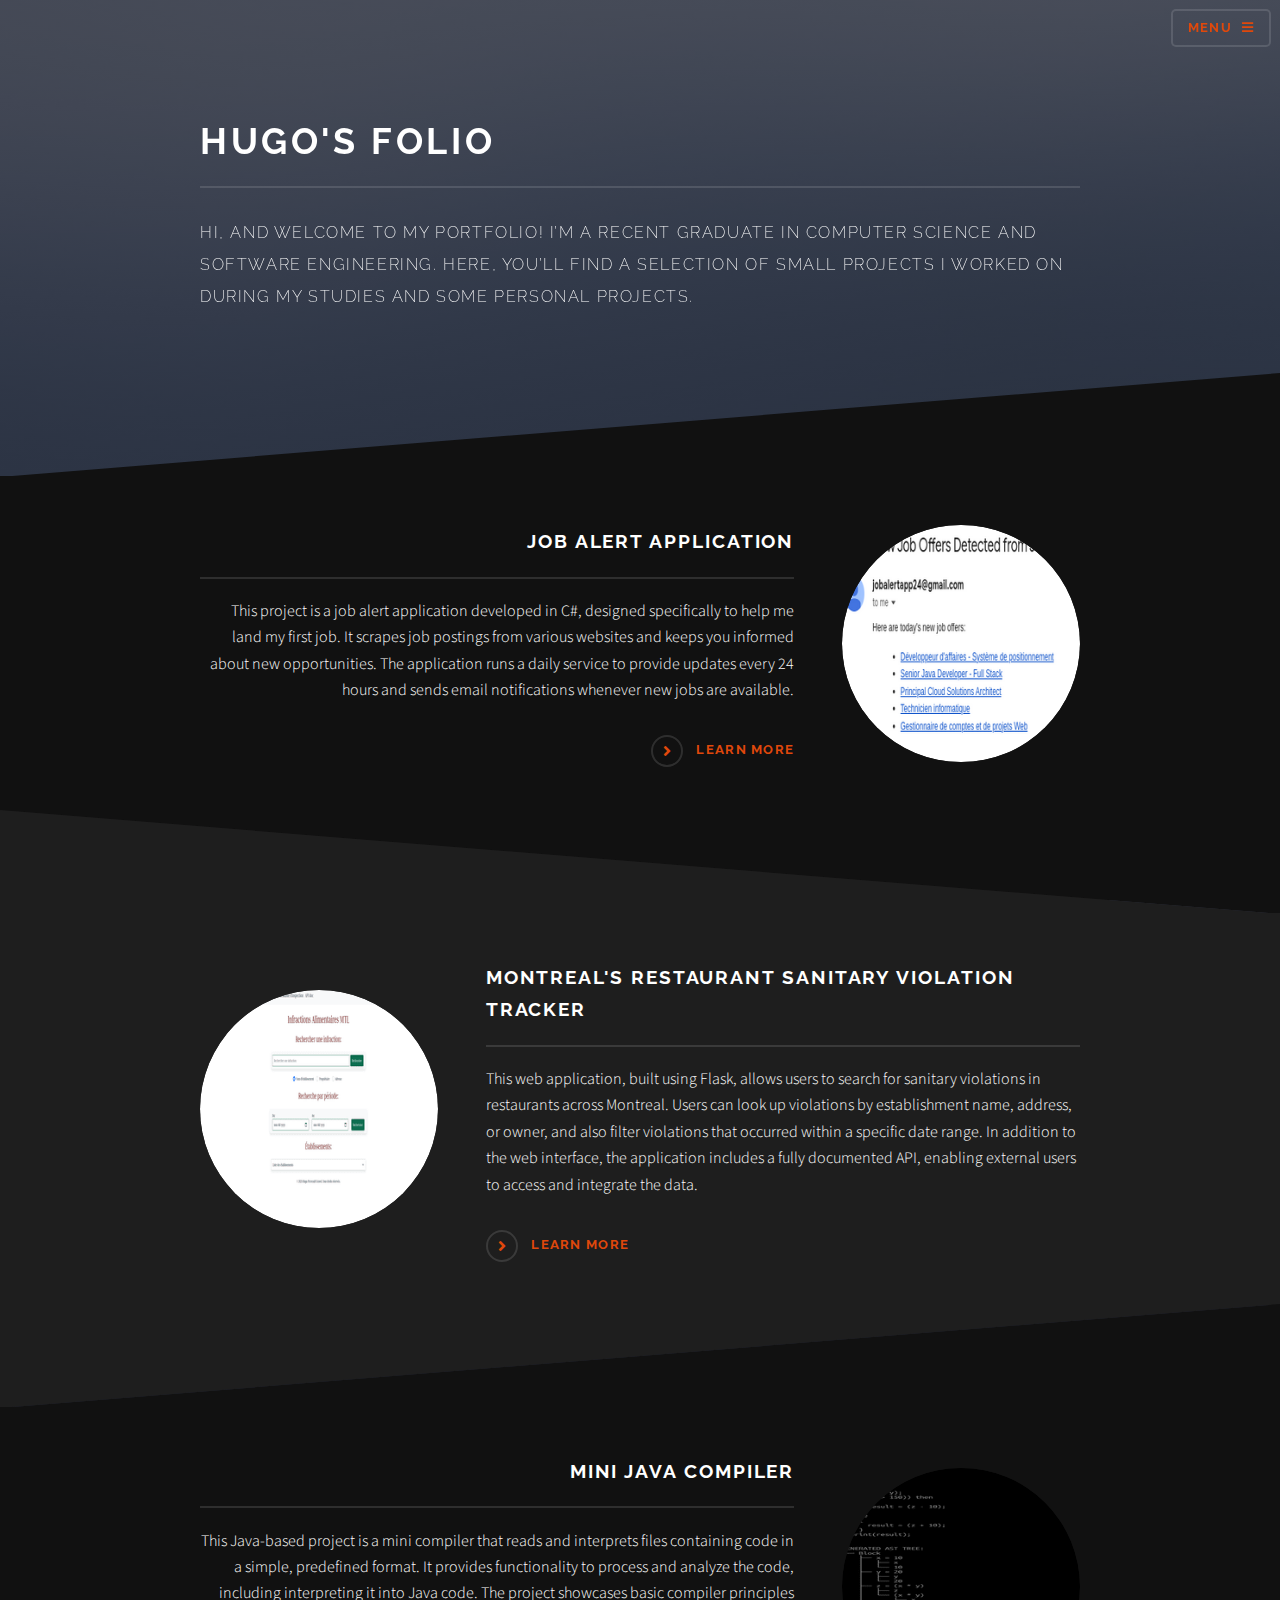
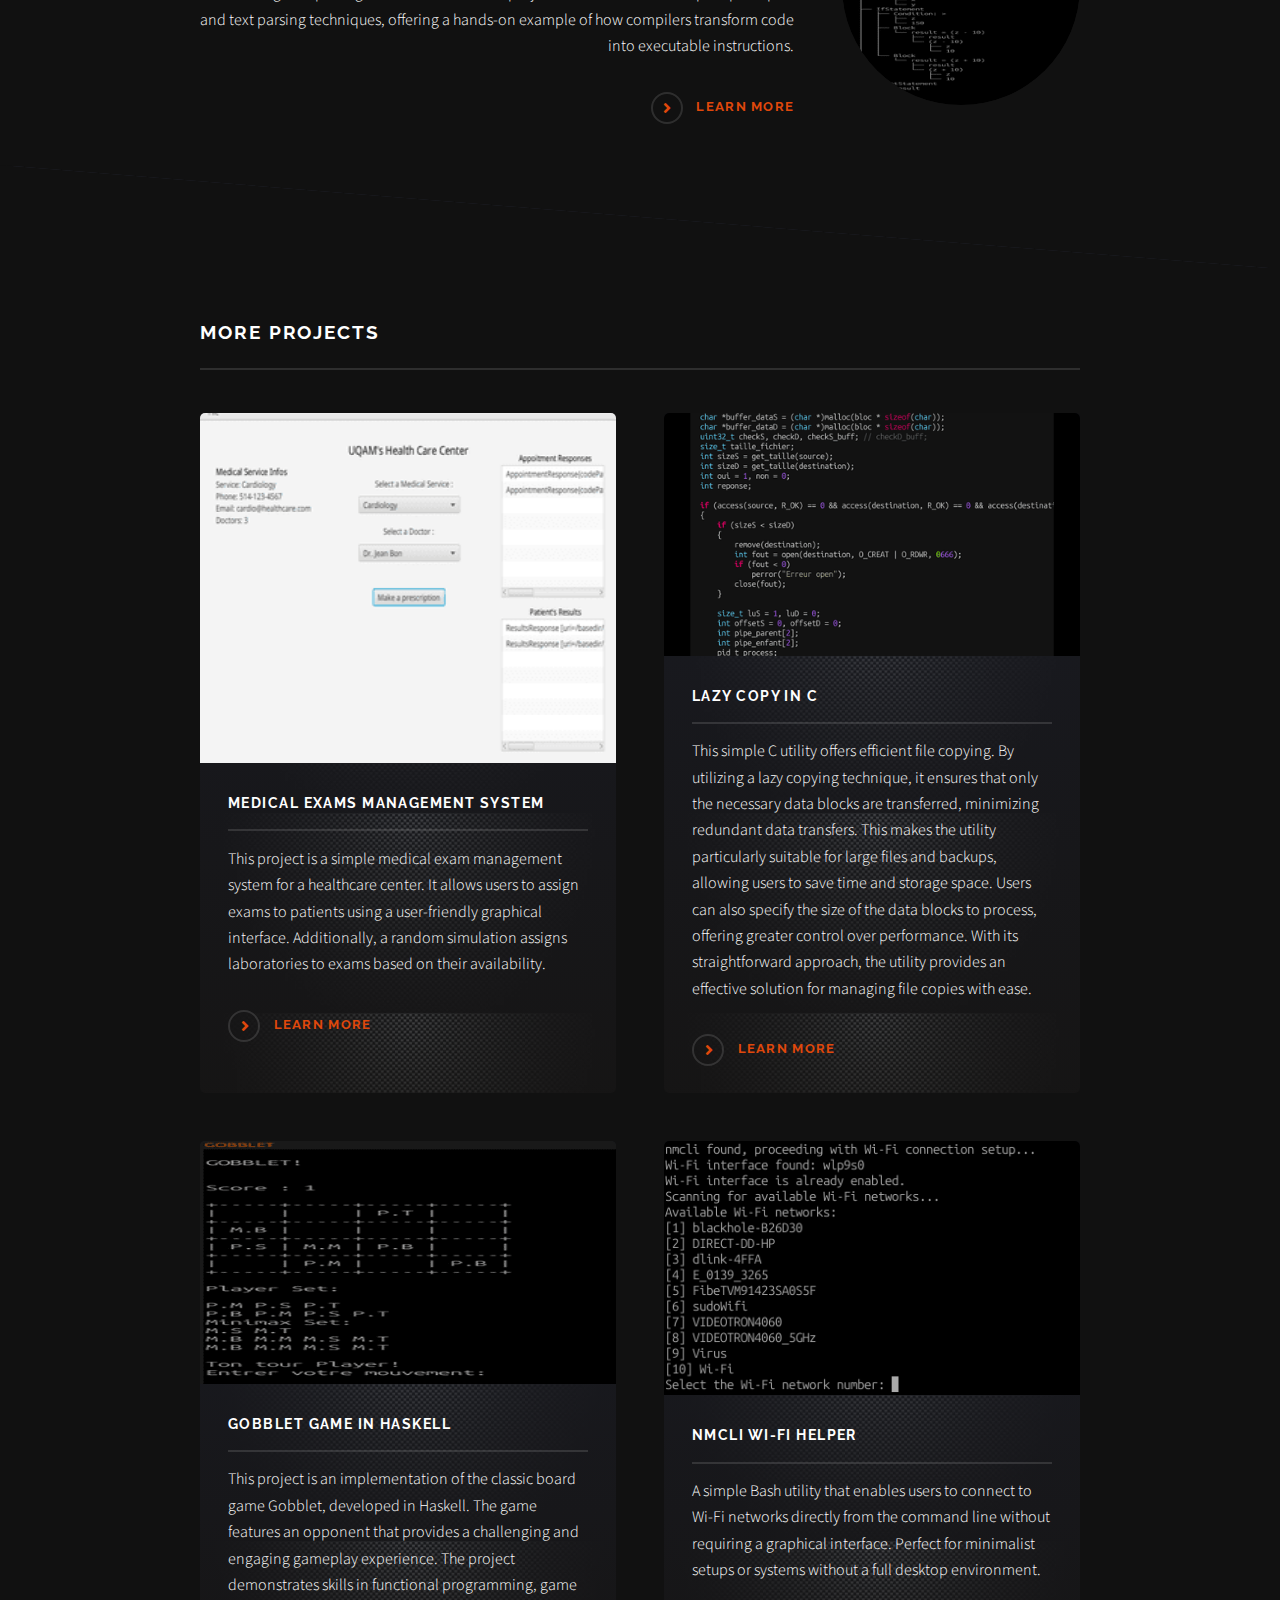
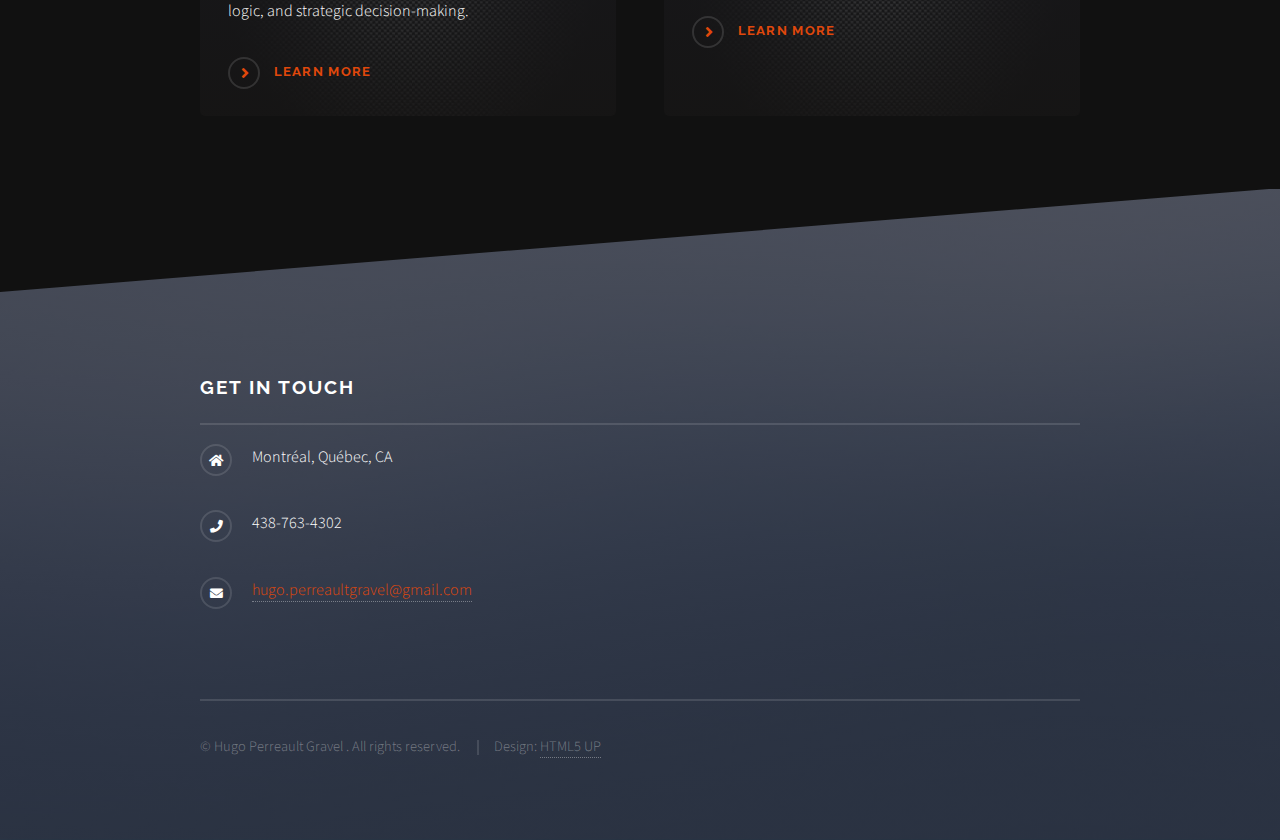
<file: index.html>
<!DOCTYPE HTML>
<!--
	Solid State by HTML5 UP
	html5up.net | @ajlkn
	Free for personal and commercial use under the CCA 3.0 license (html5up.net/license)
-->
<html>

	<head>
		<title>HPG | Folio</title>
		<meta charset="utf-8" />
		<meta name="viewport"
			content="width=device-width, initial-scale=1, user-scalable=no" />
		<link rel="stylesheet" href="assets/css/main.css" />
		<noscript>
			<link rel="stylesheet" href="assets/css/noscript.css" />
		</noscript>
	</head>

	<body class="is-preload">

		<!-- Page Wrapper -->
		<div id="page-wrapper">

			<!-- Header -->
			<header id="header" class="alt">
				<h1><a href="index.html">Hugo's Folio</a></h1>
				<nav>
					<a href="#menu">Menu</a>
				</nav>
			</header>

			<!-- Menu -->
			<nav id="menu">
				<div class="inner">
					<h2>Menu</h2>
					<ul class="links">
						<li><a href="index.html">Home</a></li>
						<li><a href="#footer">Contact</a></li>
					</ul>
					<a href="#" class="close">Close</a>
				</div>
			</nav>

			<!-- Banner -->
			<section id="banner">
				<div class="inner">
					<!-- <div class="logo"><span class="icon fa-gem"></span></div> -->
					<h2>Hugo's Folio</h2>
					<p>Hi, and welcome to my portfolio! I’m a recent graduate in Computer
						Science and Software Engineering. Here, you’ll find a selection of small
						projects I worked on during my studies and some personal projects.
					</p>
				</div>
			</section>

			<!-- Wrapper -->
			<section id="wrapper">

				<!-- One -->
				<section id="one" class="wrapper spotlight style1">
					<div class="inner">
						<a href="jobalert.html" class="image"><img src="images/job_ooo.png"
								alt /></a>
						<div class="content">
							<h2 class="major">Job ALert Application</h2>
							<p>This project is a job alert application developed in C#, designed
								specifically to help me land my first job. It scrapes job postings from
								various
								websites and keeps you informed about new opportunities. The application
								runs a daily
								service to provide updates every 24 hours and sends email notifications
								whenever new jobs
								are available. </p>
							<a href="jobalert.html" class="special">Learn more</a>
						</div>
					</div>
				</section>

				<!-- Two -->
				<section id="two" class="wrapper alt spotlight style2">
					<div class="inner">
						<a href="mtlsan.html" class="image"><img src="images/infractions_o.png"
								alt /></a>
						<div class="content">
							<h2 class="major">Montreal's Restaurant Sanitary Violation Tracker</h2>
							<p>This web application, built using Flask, allows users to search for
								sanitary violations in restaurants across Montreal. Users can look up
								violations by establishment name, address, or owner, and also filter
								violations that occurred within a specific date range. In addition to
								the web interface, the application includes a fully documented API,
								enabling external users to access and integrate the data.</p>
							<a href="mtlsan.html" class="special">Learn more</a>
						</div>
					</div>
				</section>

				<!-- Three -->
				<section id="three" class="wrapper spotlight style3">
					<div class="inner">
						<a href="compiler.html" class="image"><img src="images/compiler_o.png"
								alt /></a>
						<div class="content">
							<h2 class="major">Mini Java Compiler</h2>
							<p>This Java-based project is a mini compiler that reads and interprets
								files containing code in a simple, predefined format. It provides
								functionality to process and analyze the code, including interpreting it
								into Java code. The project showcases basic compiler principles and text
								parsing techniques, offering a hands-on example of how compilers
								transform code into executable instructions.</p>
							<a href="compiler.html" class="special">Learn more</a>
						</div>
					</div>
				</section>

				<!-- Four -->
				<section id="four" class="wrapper alt style1">
					<div class="inner">
						<h2 class="major">More Projects</h2>
						<section class="features">

							<article>
								<a href="medgui.html" class="image"><img src="images/med_o.png" alt
										width="250"
										height="350" /></a>
								<h3 class="major">Medical exams management system</h3>
								<p>This project is a simple medical exam management system for a
									healthcare center. It allows users to assign exams to patients
									using a
									user-friendly graphical interface. Additionally, a random simulation
									assigns
									laboratories to exams based on their availability.</p>
								<a href="medgui.html" class="special">Learn more</a>
							</article>

							<article>
								<a href="lazycopy.html" class="image"><img src="images/lcp_o.png"
										alt /></a>
								<h3 class="major">Lazy copy in C</h3>
								<p>This simple C utility offers efficient file copying. By utilizing a
									lazy copying
									technique, it ensures that only the necessary data blocks are
									transferred, minimizing
									redundant data transfers. This makes the utility particularly suitable
									for large files
									and backups, allowing users to save time and storage space. Users can
									also specify the
									size of the data blocks to process, offering greater control over
									performance. With its
									straightforward approach, the utility provides an effective solution
									for managing file
									copies with ease.</p>
								<a href="lazycopy.html" class="special">Learn more</a>
							</article>

							<article>
								<a href="gobblet.html" class="image"><img src="images/haskell_o.png"
										alt /></a>
								<h3 class="major">Gobblet game in Haskell</h3>
								<p>This project is an implementation of the classic board game Gobblet,
									developed in Haskell. The game features an opponent that
									provides a challenging and engaging gameplay experience. The project
									demonstrates skills in functional programming, game logic, and
									strategic decision-making.</p>
								<a href="gobblet.html" class="special">Learn more</a>
							</article>

							<article>
								<a href="nmcli.html" class="image"><img src="images/nmcli.png"
										alt /></a>
								<h3 class="major">nmcli Wi-Fi Helper</h3>
								<p>A simple Bash utility that enables users to connect to Wi-Fi networks
									directly from the command line without requiring a graphical interface.
									Perfect for minimalist setups or systems without a full desktop
									environment.</p>
								<a href="nmcli.html" class="special">Learn more</a>
							</article>
							<!-- <article>
								<a href="#" class="image"><img src="images/pic07.jpg" alt /></a>
								<h3 class="major">Fusce consequat</h3>
								<p>Lorem ipsum dolor sit amet, consectetur adipiscing vehicula id nulla
									dignissim dapibus ultrices.</p>
								<a href="#" class="special">Learn more</a>
							</article>
							<article>
								<a href="#" class="image"><img src="images/pic07.jpg" alt /></a>
								<h3 class="major">Fusce consequat</h3>
								<p>Lorem ipsum dolor sit amet, consectetur adipiscing vehicula id nulla
									dignissim dapibus ultrices.</p>
								<a href="#" class="special">Learn more</a>
							</article> -->
						</section>

					</div>
				</section>

			</section>

			<!-- Footer -->
			<section id="footer">
				<div class="inner">
					<h2 class="major">Get in touch</h2>

					<ul class="contact">
						<li class="icon solid fa-home">
							Montréal, Québec, CA<br />
						</li>
						<li class="icon solid fa-phone">438-763-4302</li>
						<li class="icon solid fa-envelope"><a
								href="#">hugo.perreaultgravel@gmail.com</a></li>

					</ul>
					<ul class="copyright">
						<li>&copy; Hugo Perreault Gravel . All rights reserved.</li>
						<li>Design: <a href="http://html5up.net">HTML5 UP</a></li>
					</ul>
				</div>
			</section>

		</div>

		<!-- Scripts -->
		<script src="assets/js/jquery.min.js"></script>
		<script src="assets/js/jquery.scrollex.min.js"></script>
		<script src="assets/js/browser.min.js"></script>
		<script src="assets/js/breakpoints.min.js"></script>
		<script src="assets/js/util.js"></script>
		<script src="assets/js/main.js"></script>

	</body>

</html>
</file>
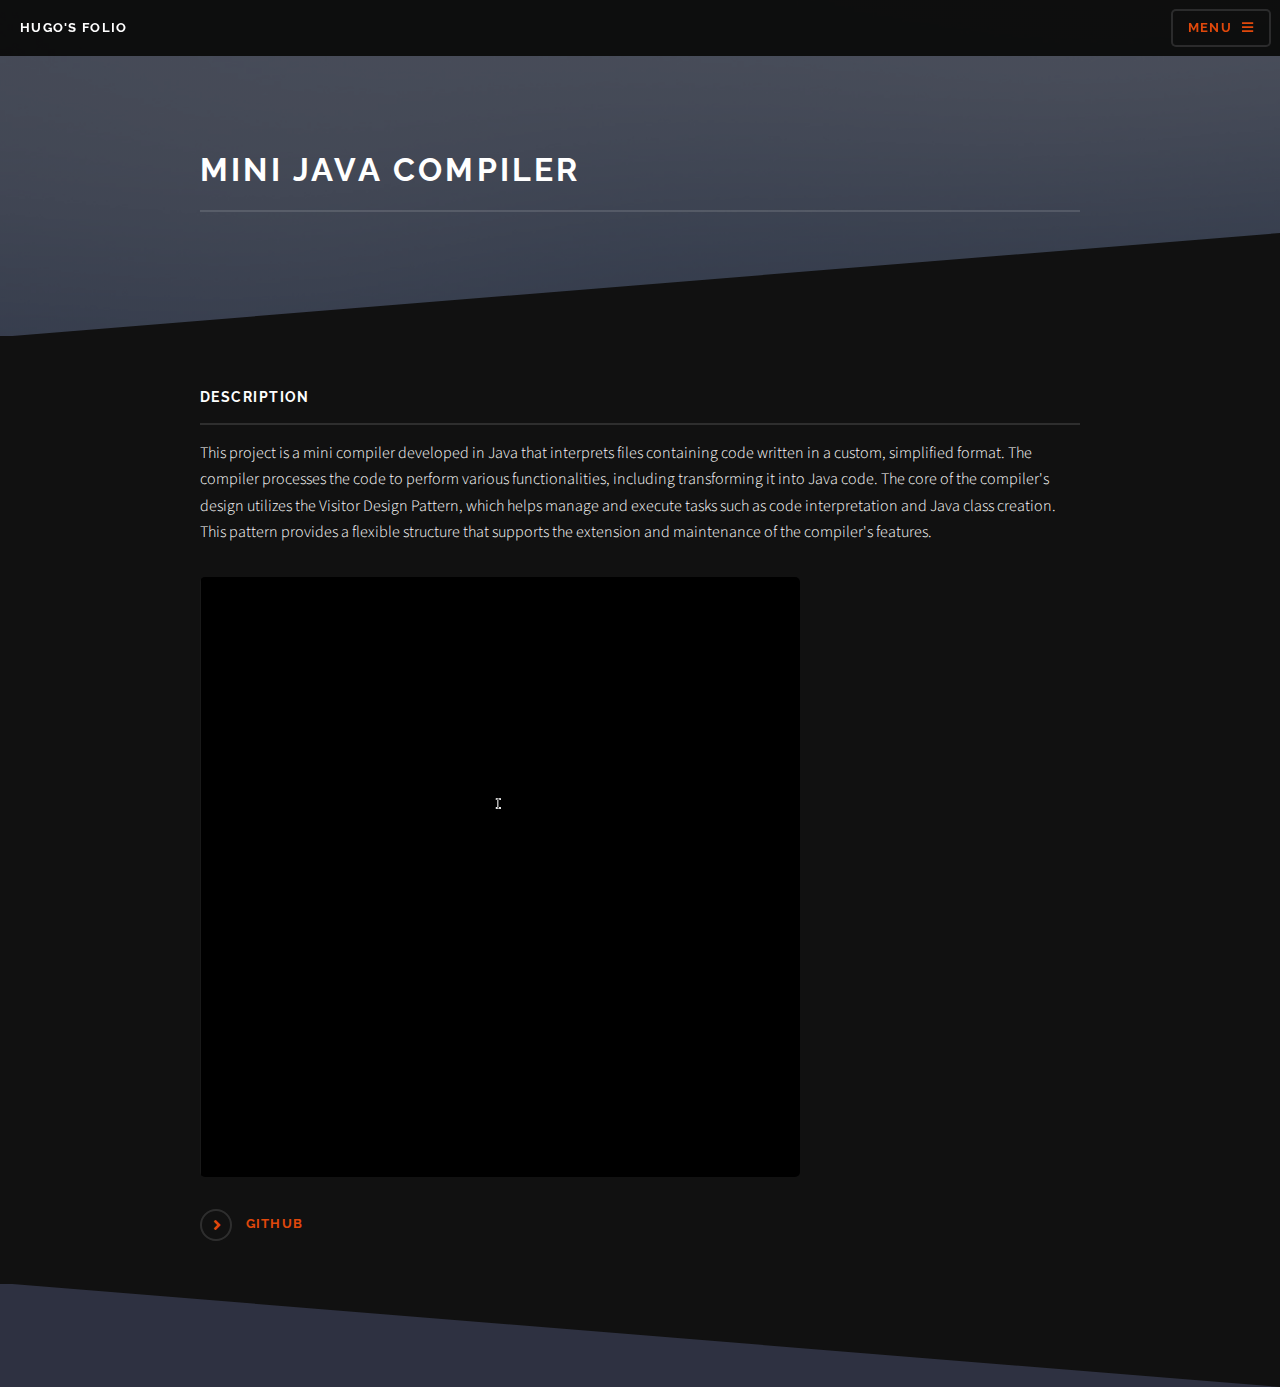
<file: compiler.html>
<!DOCTYPE HTML>
<!--
	Solid State by HTML5 UP
	html5up.net | @ajlkn
	Free for personal and commercial use under the CCA 3.0 license (html5up.net/license)
-->
<html>

	<head>
		<title>HPG | Folio | Mini Java Compiler</title>
		<meta charset="utf-8" />
		<meta name="viewport"
			content="width=device-width, initial-scale=1, user-scalable=no" />
		<link rel="stylesheet" href="assets/css/main.css" />
		<noscript>
			<link rel="stylesheet" href="assets/css/noscript.css" />
		</noscript>
	</head>

	<body class="is-preload">

		<!-- Page Wrapper -->
		<div id="page-wrapper">

			<!-- Header -->
			<header id="header">
				<h1><a href="index.html">Hugo's Folio</a></h1>
				<nav>
					<a href="#menu">Menu</a>
				</nav>
			</header>

			<!-- Menu -->
			<nav id="menu">
				<div class="inner">
					<h2>Menu</h2>
					<ul class="links">
						<li><a href="index.html">Home</a></li>
						<li><a href="index.html#footer">Contact</a></li>
					</ul>
					<a href="#" class="close">Close</a>
				</div>
			</nav>

			<!-- Wrapper -->
			<section id="wrapper">
				<header>
					<div class="inner">
						<h2>Mini Java Compiler</h2>
					</div>
				</header>

				<!-- Content -->
				<div class="wrapper">
					<div class="inner">

						<h3 class="major">Description</h3>
						<p>This project is a mini compiler developed in Java that interprets files
							containing code written in a custom, simplified format. The
							compiler processes the code to perform various functionalities,
							including transforming it into Java code. The core of the compiler's
							design utilizes the Visitor Design Pattern, which helps manage and
							execute tasks such as code interpretation and Java class creation. This
							pattern provides a flexible structure that supports the extension and
							maintenance of the compiler's features.</p>

						<section class="features">
							<img class="image" src="images/comp.gif" alt style="height: 600px; width: 600px;">

						</section>
						<a class="special"
							href="https://github.com/hugopgg/MiniJavaCompiler">GitHub</a>

					</div>
				</div>

			</section>

		</div>

		<!-- Scripts -->
		<script src="assets/js/jquery.min.js"></script>
		<script src="assets/js/jquery.scrollex.min.js"></script>
		<script src="assets/js/browser.min.js"></script>
		<script src="assets/js/breakpoints.min.js"></script>
		<script src="assets/js/util.js"></script>
		<script src="assets/js/main.js"></script>

	</body>

</html>
</file>
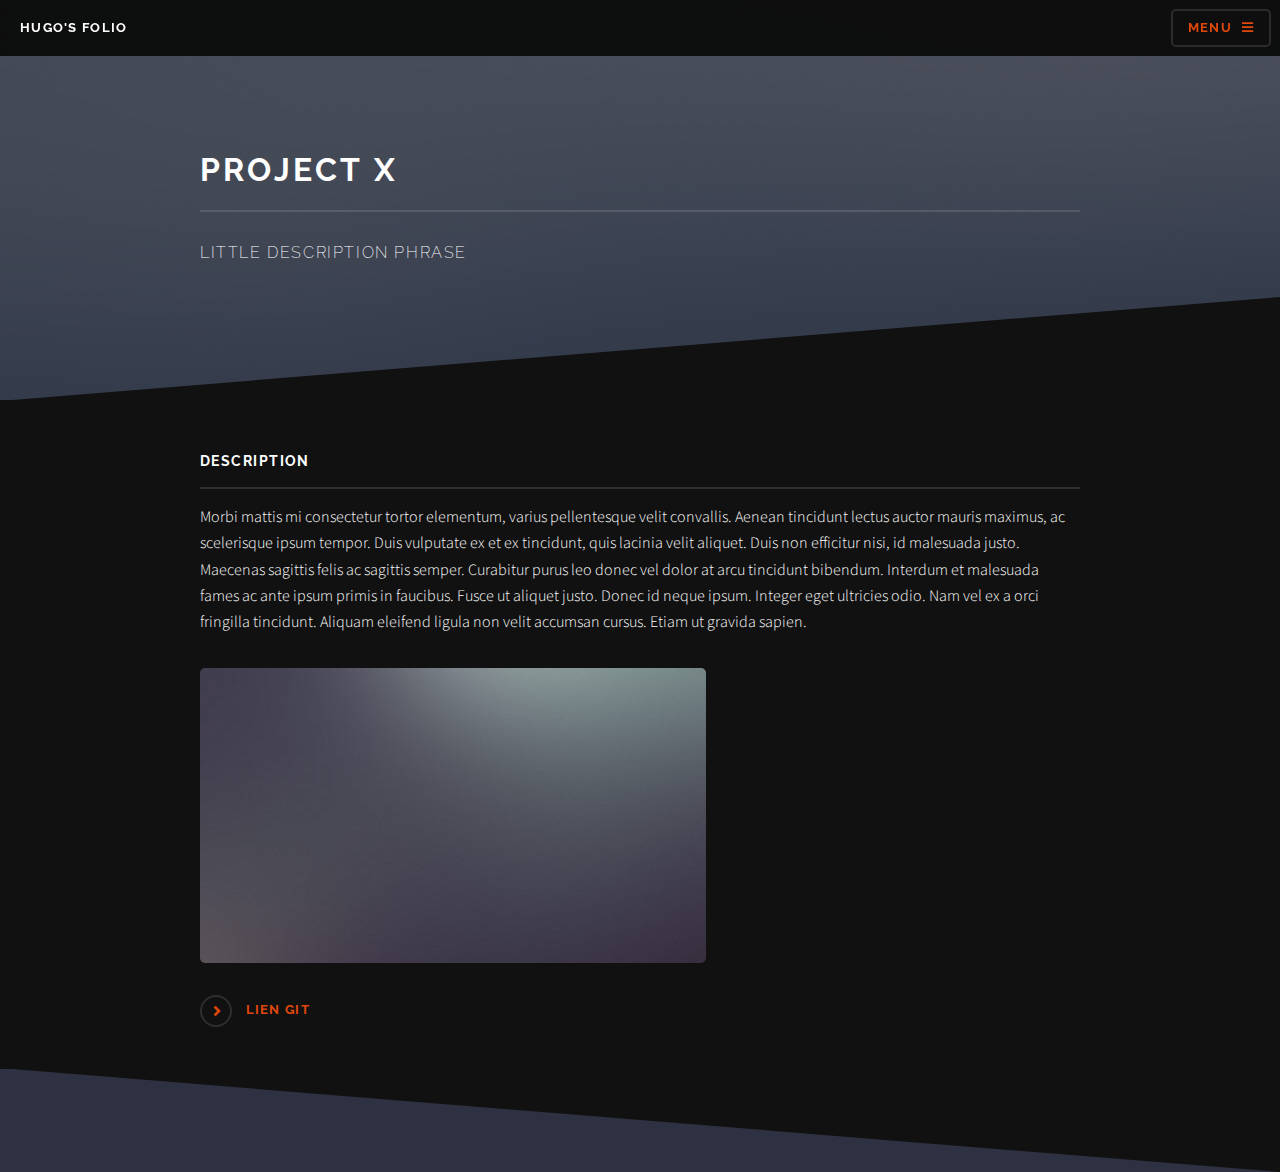
<file: generic.html>
<!DOCTYPE HTML>
<!--
	Solid State by HTML5 UP
	html5up.net | @ajlkn
	Free for personal and commercial use under the CCA 3.0 license (html5up.net/license)
-->
<html>

<head>
	<title>Generic - Solid State by HTML5 UP</title>
	<meta charset="utf-8" />
	<meta name="viewport" content="width=device-width, initial-scale=1, user-scalable=no" />
	<link rel="stylesheet" href="assets/css/main.css" />
	<noscript>
		<link rel="stylesheet" href="assets/css/noscript.css" />
	</noscript>
</head>

<body class="is-preload">

	<!-- Page Wrapper -->
	<div id="page-wrapper">

		<!-- Header -->
		<header id="header">
			<h1><a href="index.html">Hugo's Folio</a></h1>
			<nav>
				<a href="#menu">Menu</a>
			</nav>
		</header>

		<!-- Menu -->
		<nav id="menu">
			<div class="inner">
				<h2>Menu</h2>
				<ul class="links">
					<li><a href="index.html">Home</a></li>
					<li><a href="index.html#footer">Contact</a></li>
				</ul>
				<a href="#" class="close">Close</a>
			</div>
		</nav>

		<!-- Wrapper -->
		<section id="wrapper">
			<header>
				<div class="inner">
					<h2>Project X</h2>
					<p>Little description phrase</p>
				</div>
			</header>

			<!-- Content -->
			<div class="wrapper">
				<div class="inner">

					<h3 class="major">Description</h3>
					<p>Morbi mattis mi consectetur tortor elementum, varius pellentesque velit convallis. Aenean
						tincidunt lectus auctor mauris maximus, ac scelerisque ipsum tempor. Duis vulputate ex et ex
						tincidunt, quis lacinia velit aliquet. Duis non efficitur nisi, id malesuada justo. Maecenas
						sagittis felis ac sagittis semper. Curabitur purus leo donec vel dolor at arcu tincidunt
						bibendum. Interdum et malesuada fames ac ante ipsum primis in faucibus. Fusce ut aliquet justo.
						Donec id neque ipsum. Integer eget ultricies odio. Nam vel ex a orci fringilla tincidunt.
						Aliquam eleifend ligula non velit accumsan cursus. Etiam ut gravida sapien.</p>

					<section class="features">
						<img class="image" src="images/pic04.jpg" alt="">


					</section>
					<a class="special" href="#">Lien git</a>

				</div>
			</div>

		</section>



	</div>

	<!-- Scripts -->
	<script src="assets/js/jquery.min.js"></script>
	<script src="assets/js/jquery.scrollex.min.js"></script>
	<script src="assets/js/browser.min.js"></script>
	<script src="assets/js/breakpoints.min.js"></script>
	<script src="assets/js/util.js"></script>
	<script src="assets/js/main.js"></script>

</body>

</html>
</file>
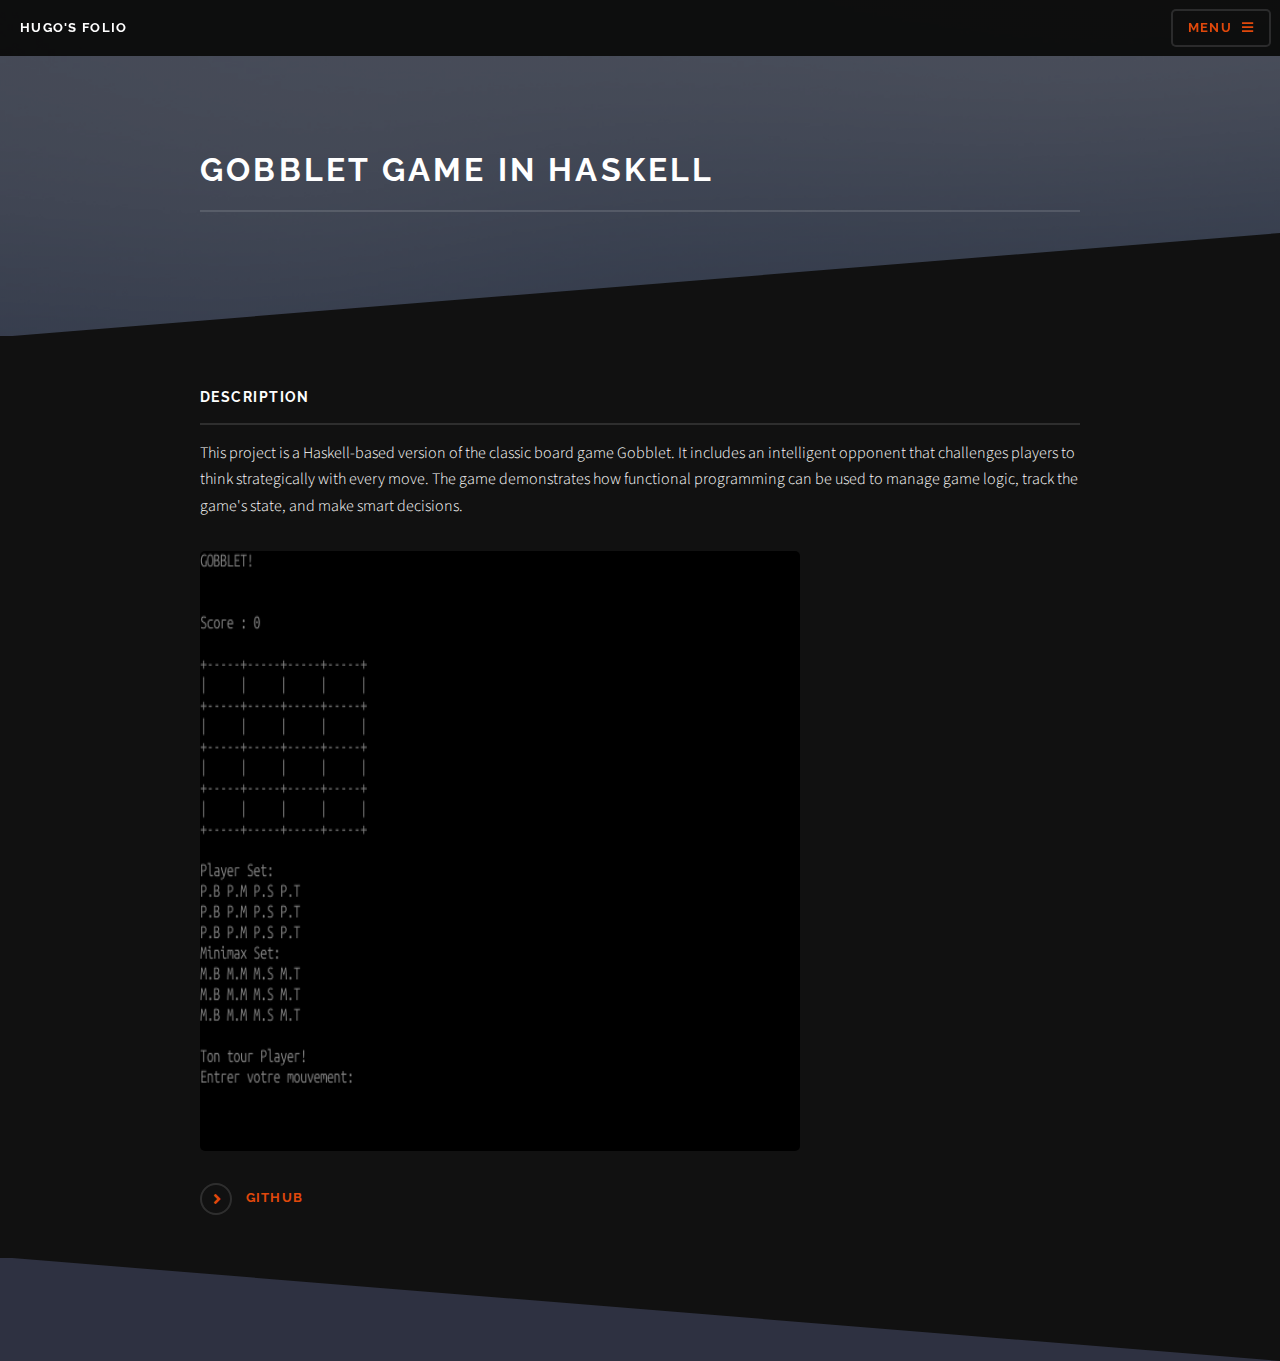
<file: gobblet.html>
<!DOCTYPE HTML>
<!--
	Solid State by HTML5 UP
	html5up.net | @ajlkn
	Free for personal and commercial use under the CCA 3.0 license (html5up.net/license)
-->
<html>

	<head>
		<title>HPG | Folio | Gobblet Haskell</title>
		<meta charset="utf-8" />
		<meta name="viewport"
			content="width=device-width, initial-scale=1, user-scalable=no" />
		<link rel="stylesheet" href="assets/css/main.css" />
		<noscript>
			<link rel="stylesheet" href="assets/css/noscript.css" />
		</noscript>
	</head>

	<body class="is-preload">

		<!-- Page Wrapper -->
		<div id="page-wrapper">

			<!-- Header -->
			<header id="header">
				<h1><a href="index.html">Hugo's Folio</a></h1>
				<nav>
					<a href="#menu">Menu</a>
				</nav>
			</header>

			<!-- Menu -->
			<nav id="menu">
				<div class="inner">
					<h2>Menu</h2>
					<ul class="links">
						<li><a href="index.html">Home</a></li>
						<li><a href="index.html#footer">Contact</a></li>
					</ul>
					<a href="#" class="close">Close</a>
				</div>
			</nav>

			<!-- Wrapper -->
			<section id="wrapper">
				<header>
					<div class="inner">
						<h2>Gobblet game in Haskell</h2>
						</div>
					</header>

					<!-- Content -->
					<div class="wrapper">
						<div class="inner">

							<h3 class="major">Description</h3>
							<p>This project is a Haskell-based version of the classic board game
								Gobblet. It includes an intelligent opponent that challenges players to
								think strategically with every move. The game demonstrates how
								functional programming can be used to manage game logic, track the
								game's state, and make smart decisions. </p>

							<section class="features">
								<img class="image" src="images/haskell.gif" alt
									style="height: 600px; width: 600px;">

							</section>
							<a class="special"
								href="https://github.com/hugopgg/GobbletHaskell">GitHub</a>

						</div>
					</div>

				</section>

			</div>

			<!-- Scripts -->
			<script src="assets/js/jquery.min.js"></script>
			<script src="assets/js/jquery.scrollex.min.js"></script>
			<script src="assets/js/browser.min.js"></script>
			<script src="assets/js/breakpoints.min.js"></script>
			<script src="assets/js/util.js"></script>
			<script src="assets/js/main.js"></script>

		</body>

	</html>
</file>
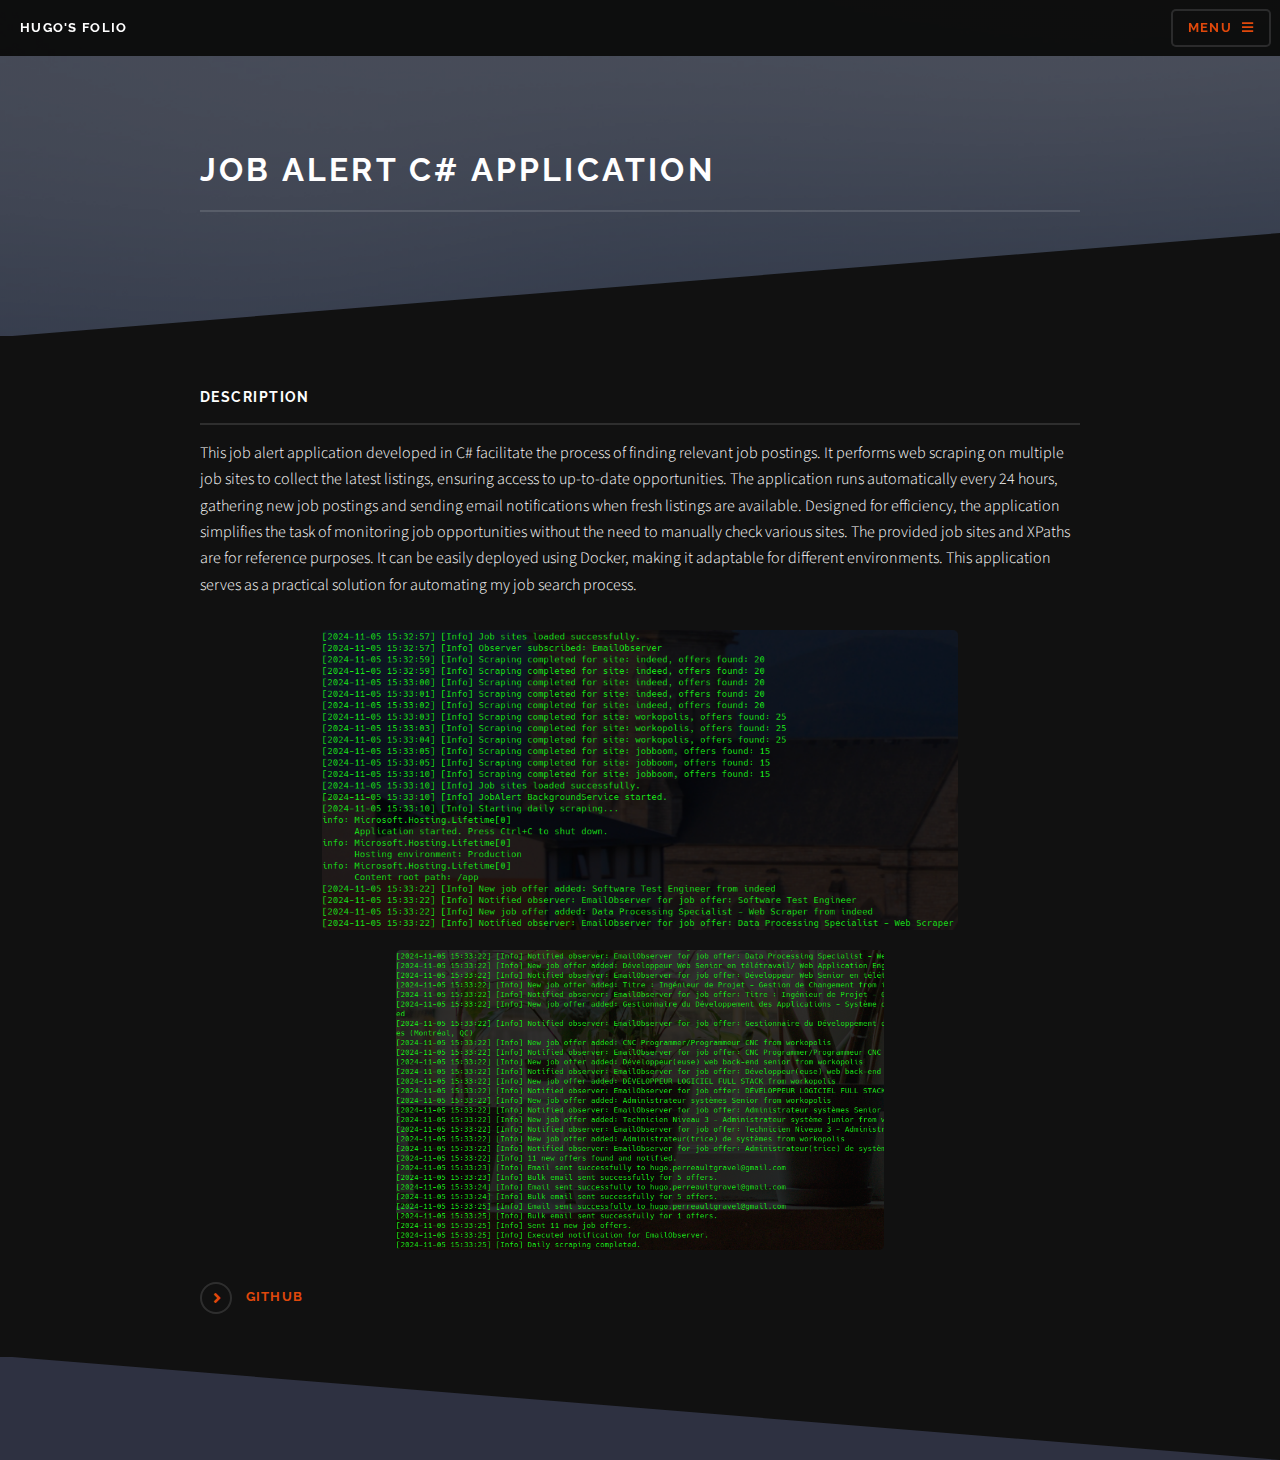
<file: jobalert.html>
<!DOCTYPE HTML>
<!--
	Solid State by HTML5 UP
	html5up.net | @ajlkn
	Free for personal and commercial use under the CCA 3.0 license (html5up.net/license)
-->
<html>

<head>
	<title>HPG | Folio | Job ALert</title>
	<meta charset="utf-8" />
	<meta name="viewport" content="width=device-width, initial-scale=1, user-scalable=no" />
	<link rel="stylesheet" href="assets/css/main.css" />
	<noscript>
		<link rel="stylesheet" href="assets/css/noscript.css" />
	</noscript>
	<style>
        .features {
            display: flex;
            justify-content: space-around; 
            gap: 20px; 
        }

        .features .image {
            height: 300px;
            width: auto;
        }
    </style>
</head>

<body class="is-preload">

	<!-- Page Wrapper -->
	<div id="page-wrapper">

		<!-- Header -->
		<header id="header">
			<h1><a href="index.html">Hugo's Folio</a></h1>
			<nav>
				<a href="#menu">Menu</a>
			</nav>
		</header>

		<!-- Menu -->
		<nav id="menu">
			<div class="inner">
				<h2>Menu</h2>
				<ul class="links">
					<li><a href="index.html">Home</a></li>
					<li><a href="index.html#footer">Contact</a></li>
				</ul>
				<a href="#" class="close">Close</a>
			</div>
		</nav>

		<!-- Wrapper -->
		<section id="wrapper">
			<header>
				<div class="inner">
					<h2>Job Alert C# Application</h2>
				</div>
			</header>

			<!-- Content -->
			<div class="wrapper">
				<div class="inner">

					<h3 class="major">Description</h3>
					<p>This job alert application developed in C# facilitate the process of finding relevant job
						postings. It performs web scraping on multiple job sites to collect the latest listings,
						ensuring access to up-to-date opportunities. The application runs automatically every 24 hours,
						gathering new job postings and sending email notifications when fresh listings are available.

						Designed for efficiency, the application simplifies the task of monitoring job opportunities
						without the need to manually check various sites. The provided job sites and XPaths are for
						reference purposes. It can be easily deployed using Docker, making
						it adaptable for different environments. This application serves as a practical solution for
						automating my job search process.</p>

					<section class="features">
						<img class="image" src="images/job1.png" alt >
						<img class="image" src="images/job2.png" alt >

					</section>
					<a class="special" href="https://github.com/hugopgg/JobAlert24">GitHub</a>

				</div>
			</div>

		</section>

	</div>

	<!-- Scripts -->
	<script src="assets/js/jquery.min.js"></script>
	<script src="assets/js/jquery.scrollex.min.js"></script>
	<script src="assets/js/browser.min.js"></script>
	<script src="assets/js/breakpoints.min.js"></script>
	<script src="assets/js/util.js"></script>
	<script src="assets/js/main.js"></script>

</body>

</html>
</file>
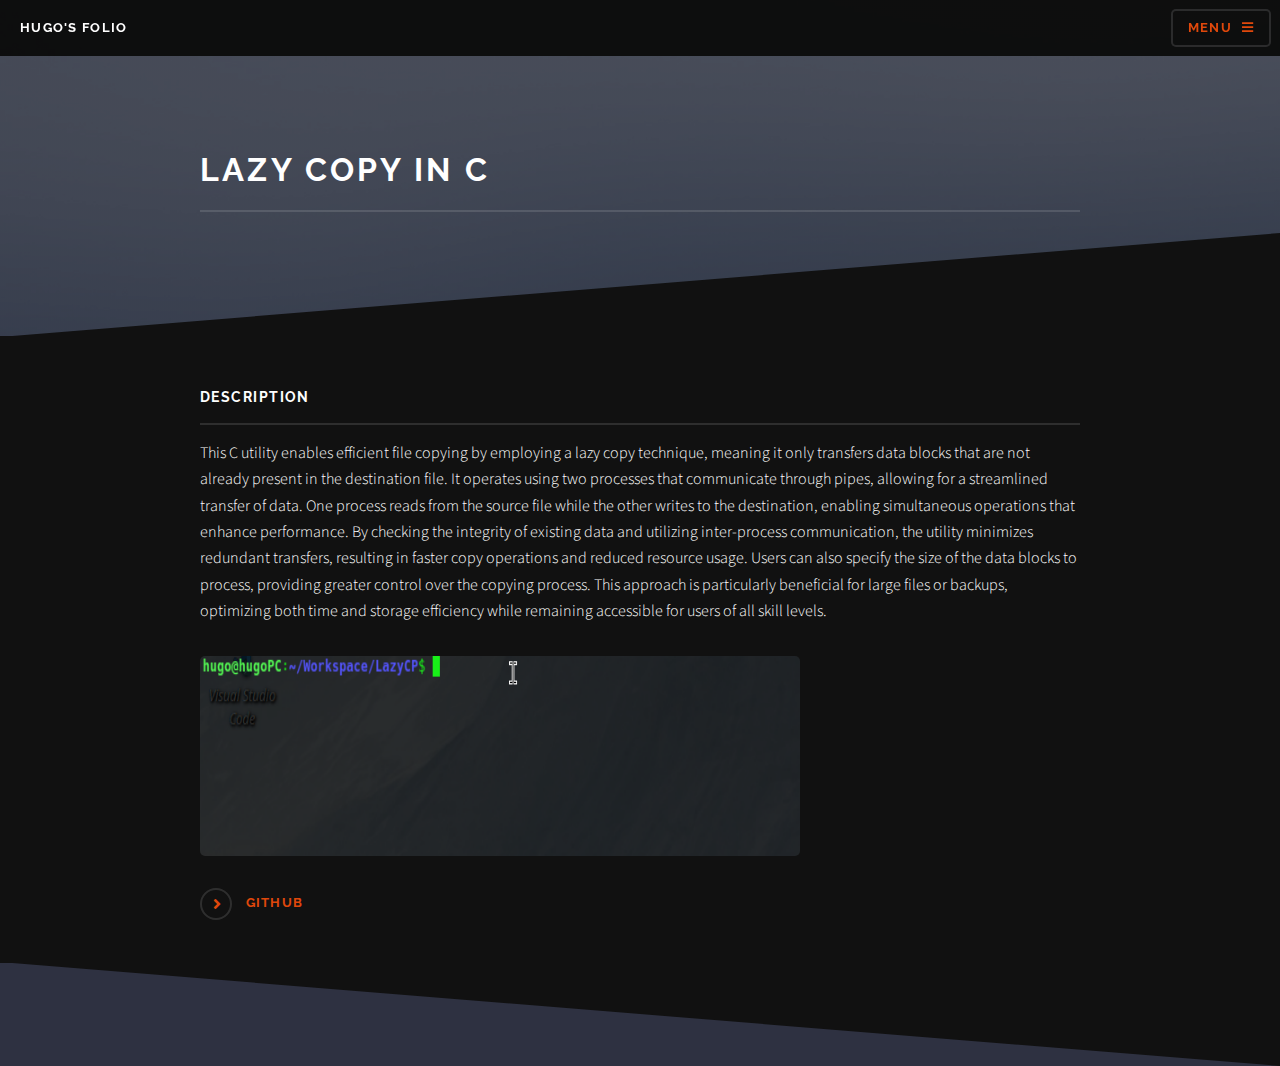
<file: lazycopy.html>
<!DOCTYPE HTML>
<!--
	Solid State by HTML5 UP
	html5up.net | @ajlkn
	Free for personal and commercial use under the CCA 3.0 license (html5up.net/license)
-->
<html>

<head>
	<title>HPG | Folio | Lazy copy</title>
	<meta charset="utf-8" />
	<meta name="viewport" content="width=device-width, initial-scale=1, user-scalable=no" />
	<link rel="stylesheet" href="assets/css/main.css" />
	<noscript>
		<link rel="stylesheet" href="assets/css/noscript.css" />
	</noscript>
</head>

<body class="is-preload">

	<!-- Page Wrapper -->
	<div id="page-wrapper">

		<!-- Header -->
		<header id="header">
			<h1><a href="index.html">Hugo's Folio</a></h1>
			<nav>
				<a href="#menu">Menu</a>
			</nav>
		</header>

		<!-- Menu -->
		<nav id="menu">
			<div class="inner">
				<h2>Menu</h2>
				<ul class="links">
					<li><a href="index.html">Home</a></li>
					<li><a href="index.html#footer">Contact</a></li>
				</ul>
				<a href="#" class="close">Close</a>
			</div>
		</nav>

		<!-- Wrapper -->
		<section id="wrapper">
			<header>
				<div class="inner">
					<h2>Lazy copy in C</h2>
				</div>
			</header>

			<!-- Content -->
			<div class="wrapper">
				<div class="inner">

					<h3 class="major">Description</h3>
					<p>This C utility enables efficient file copying by employing a lazy copy technique, meaning it only
						transfers data blocks that are not already present in the destination file. It operates using
						two processes that communicate through pipes, allowing for a streamlined transfer of data. One
						process reads from the source file while the other writes to the destination, enabling
						simultaneous operations that enhance performance. By checking the integrity of existing data and
						utilizing inter-process communication, the utility minimizes redundant transfers, resulting in
						faster copy operations and reduced resource usage. Users can also specify the size of the data
						blocks to process, providing greater control over the copying process. This approach is
						particularly beneficial for large files or backups, optimizing both time and storage efficiency
						while remaining accessible for users of all skill levels.</p>

					<section class="features">
						<img class="image" src="images/lazycopy.gif" alt style="height: 200px; width: 600px;">

					</section>
					<a class="special" href="https://github.com/hugopgg/LazyCP">GitHub</a>

				</div>
			</div>

		</section>

	</div>

	<!-- Scripts -->
	<script src="assets/js/jquery.min.js"></script>
	<script src="assets/js/jquery.scrollex.min.js"></script>
	<script src="assets/js/browser.min.js"></script>
	<script src="assets/js/breakpoints.min.js"></script>
	<script src="assets/js/util.js"></script>
	<script src="assets/js/main.js"></script>

</body>

</html>
</file>
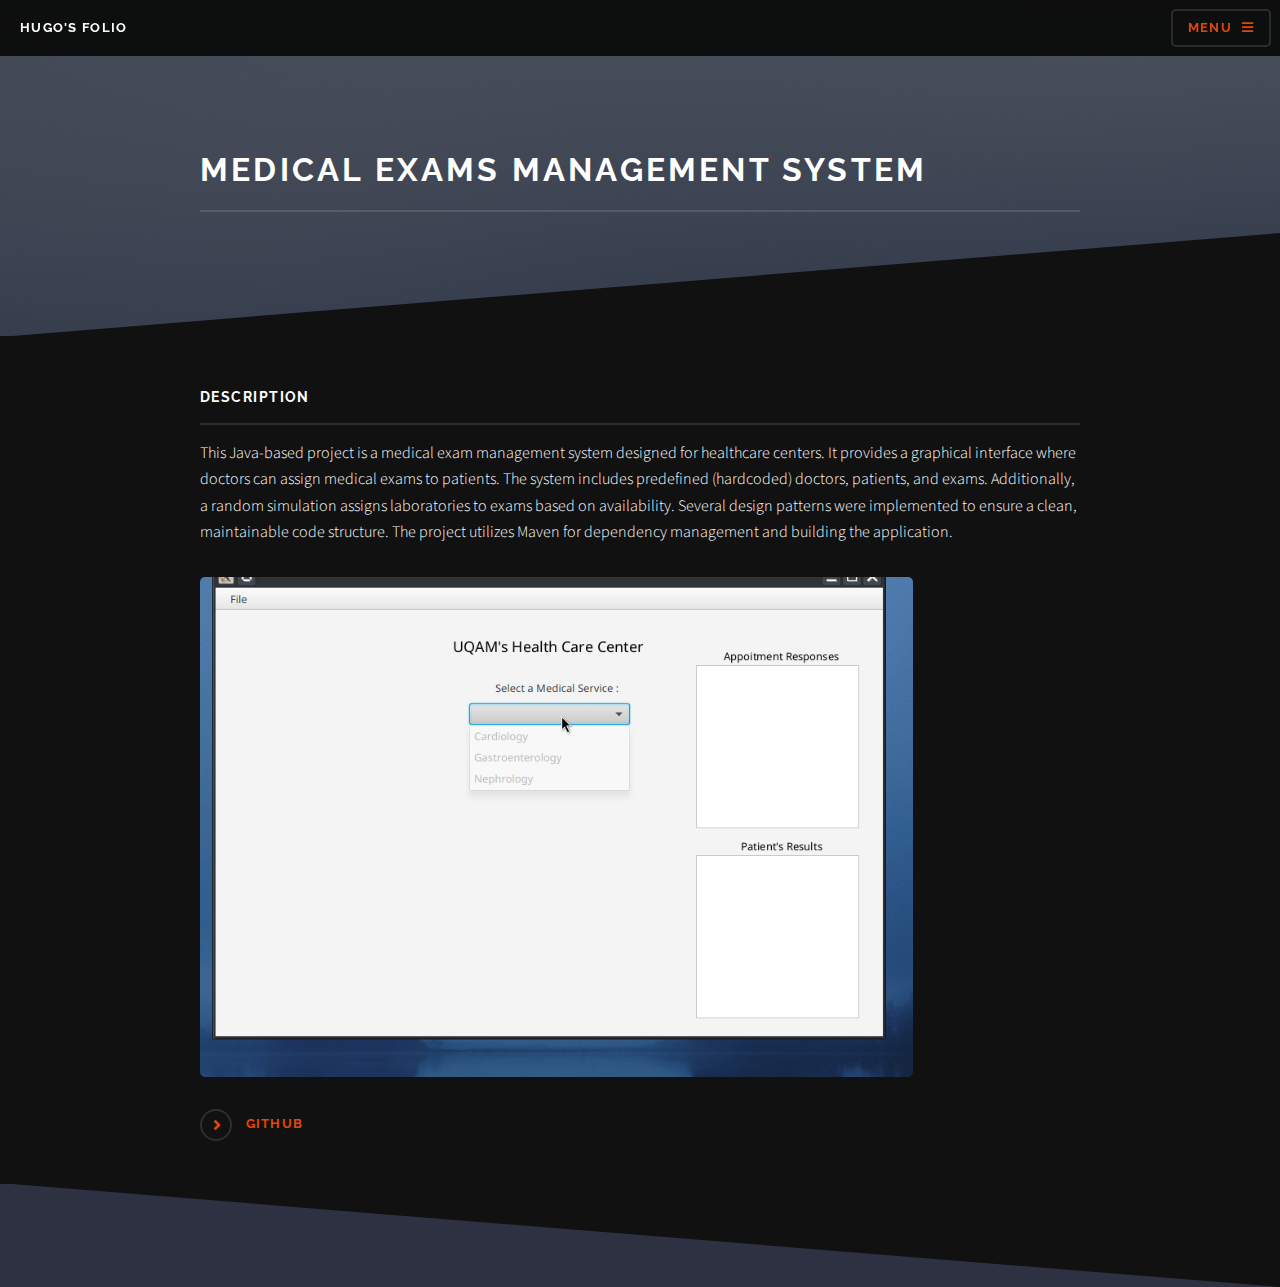
<file: medgui.html>
<!DOCTYPE HTML>
<!--
	Solid State by HTML5 UP
	html5up.net | @ajlkn
	Free for personal and commercial use under the CCA 3.0 license (html5up.net/license)
-->
<html>

	<head>
		<title>HPG | Folio | Medical Exams System</title>
		<meta charset="utf-8" />
		<meta name="viewport"
			content="width=device-width, initial-scale=1, user-scalable=no" />
		<link rel="stylesheet" href="assets/css/main.css" />
		<noscript>
			<link rel="stylesheet" href="assets/css/noscript.css" />
		</noscript>
	</head>

	<body class="is-preload">

		<!-- Page Wrapper -->
		<div id="page-wrapper">

			<!-- Header -->
			<header id="header">
				<h1><a href="index.html">Hugo's Folio</a></h1>
				<nav>
					<a href="#menu">Menu</a>
				</nav>
			</header>

			<!-- Menu -->
			<nav id="menu">
				<div class="inner">
					<h2>Menu</h2>
					<ul class="links">
						<li><a href="index.html">Home</a></li>
						<li><a href="index.html#footer">Contact</a></li>
					</ul>
					<a href="#" class="close">Close</a>
				</div>
			</nav>

			<!-- Wrapper -->
			<section id="wrapper">
				<header>
					<div class="inner">
						<h2>Medical Exams Management System</h2>
					</div>
				</header>

				<!-- Content -->
				<div class="wrapper">
					<div class="inner">

						<h3 class="major">Description</h3>
						<p>This Java-based project is a medical exam management system designed
							for healthcare centers. It provides a graphical interface where doctors
							can assign medical exams to patients. The system includes predefined
							(hardcoded) doctors, patients, and exams. Additionally, a random
							simulation assigns laboratories to exams based on availability. Several
							design patterns were implemented to ensure a clean, maintainable code
							structure. The project utilizes Maven for dependency management and
							building the application.</p>

						<section class="features">
							<img class="image" src="images/med.gif" alt style="height: 500px;">

						</section>
						<a class="special"
							href="https://github.com/hugopgg/MedicalExamsManagementSystem">GitHub</a>

					</div>
				</div>

			</section>

		</div>

		<!-- Scripts -->
		<script src="assets/js/jquery.min.js"></script>
		<script src="assets/js/jquery.scrollex.min.js"></script>
		<script src="assets/js/browser.min.js"></script>
		<script src="assets/js/breakpoints.min.js"></script>
		<script src="assets/js/util.js"></script>
		<script src="assets/js/main.js"></script>

	</body>

</html>
</file>
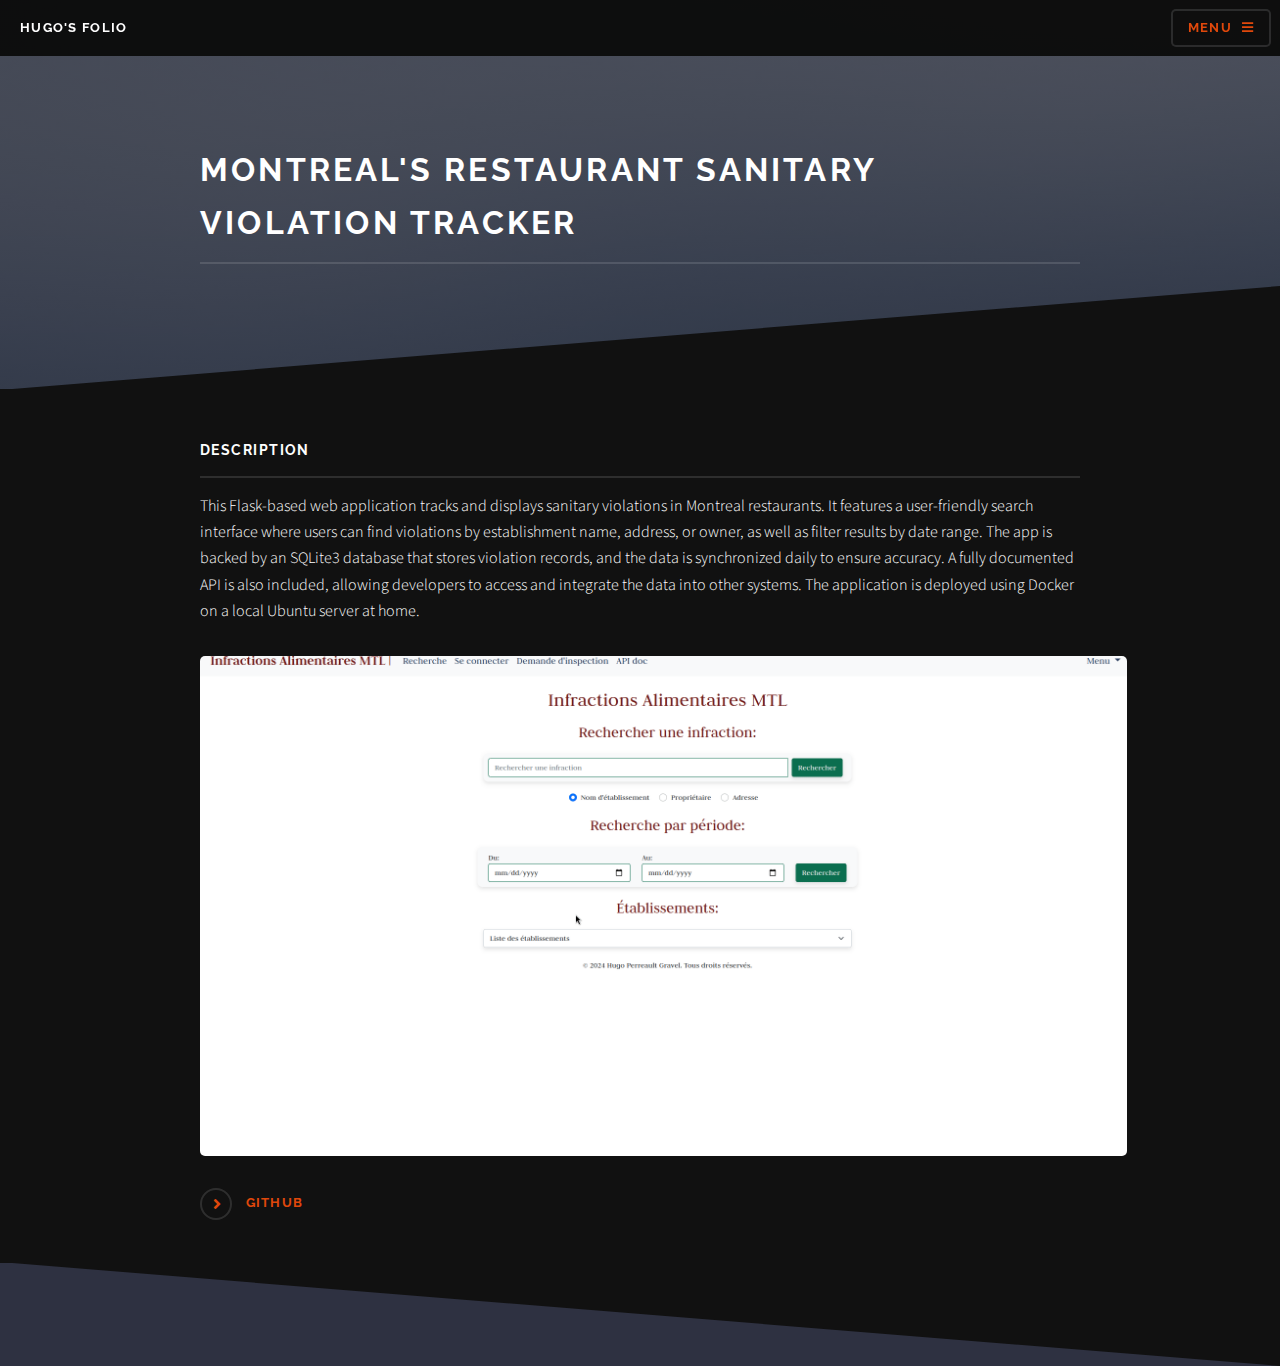
<file: mtlsan.html>
<!DOCTYPE HTML>
<!--
	Solid State by HTML5 UP
	html5up.net | @ajlkn
	Free for personal and commercial use under the CCA 3.0 license (html5up.net/license)
-->
<html>

<head>
	<title>HPG | Folio | Violations Tracker</title>
	<meta charset="utf-8" />
	<meta name="viewport" content="width=device-width, initial-scale=1, user-scalable=no" />
	<link rel="stylesheet" href="assets/css/main.css" />
	<noscript>
		<link rel="stylesheet" href="assets/css/noscript.css" />
	</noscript>
</head>

<body class="is-preload">

	<!-- Page Wrapper -->
	<div id="page-wrapper">

		<!-- Header -->
		<header id="header">
			<h1><a href="index.html">Hugo's Folio</a></h1>
			<nav>
				<a href="#menu">Menu</a>
			</nav>
		</header>

		<!-- Menu -->
		<nav id="menu">
			<div class="inner">
				<h2>Menu</h2>
				<ul class="links">
					<li><a href="index.html">Home</a></li>
					<li><a href="index.html#footer">Contact</a></li>
				</ul>
				<a href="#" class="close">Close</a>
			</div>
		</nav>

		<!-- Wrapper -->
		<section id="wrapper">
			<header>
				<div class="inner">
					<h2>Montreal's Restaurant Sanitary Violation Tracker</h2>
				</div>
			</header>

			<!-- Content -->
			<div class="wrapper">
				<div class="inner">

					<h3 class="major">Description</h3>
					<p>This Flask-based web application tracks and displays sanitary violations in Montreal restaurants.
						It features a user-friendly search interface where users can find violations by establishment
						name, address, or owner, as well as filter results by date range. The app is backed by an
						SQLite3 database that stores violation records, and the data is synchronized daily to ensure
						accuracy. A fully documented API is also included, allowing developers to access and integrate
						the data into other systems. The application is deployed using Docker on a local Ubuntu server
						at home. </p>

					<section class="features">
						<img class="image" src="images/infmtl.gif" alt style="height: 500px;">

					</section>
					<a class="special" href="https://github.com/hugopgg/MTLSanitaryViolationsTracker">GitHub</a>

				</div>
			</div>

		</section>

	</div>

	<!-- Scripts -->
	<script src="assets/js/jquery.min.js"></script>
	<script src="assets/js/jquery.scrollex.min.js"></script>
	<script src="assets/js/browser.min.js"></script>
	<script src="assets/js/breakpoints.min.js"></script>
	<script src="assets/js/util.js"></script>
	<script src="assets/js/main.js"></script>

</body>

</html>
</file>
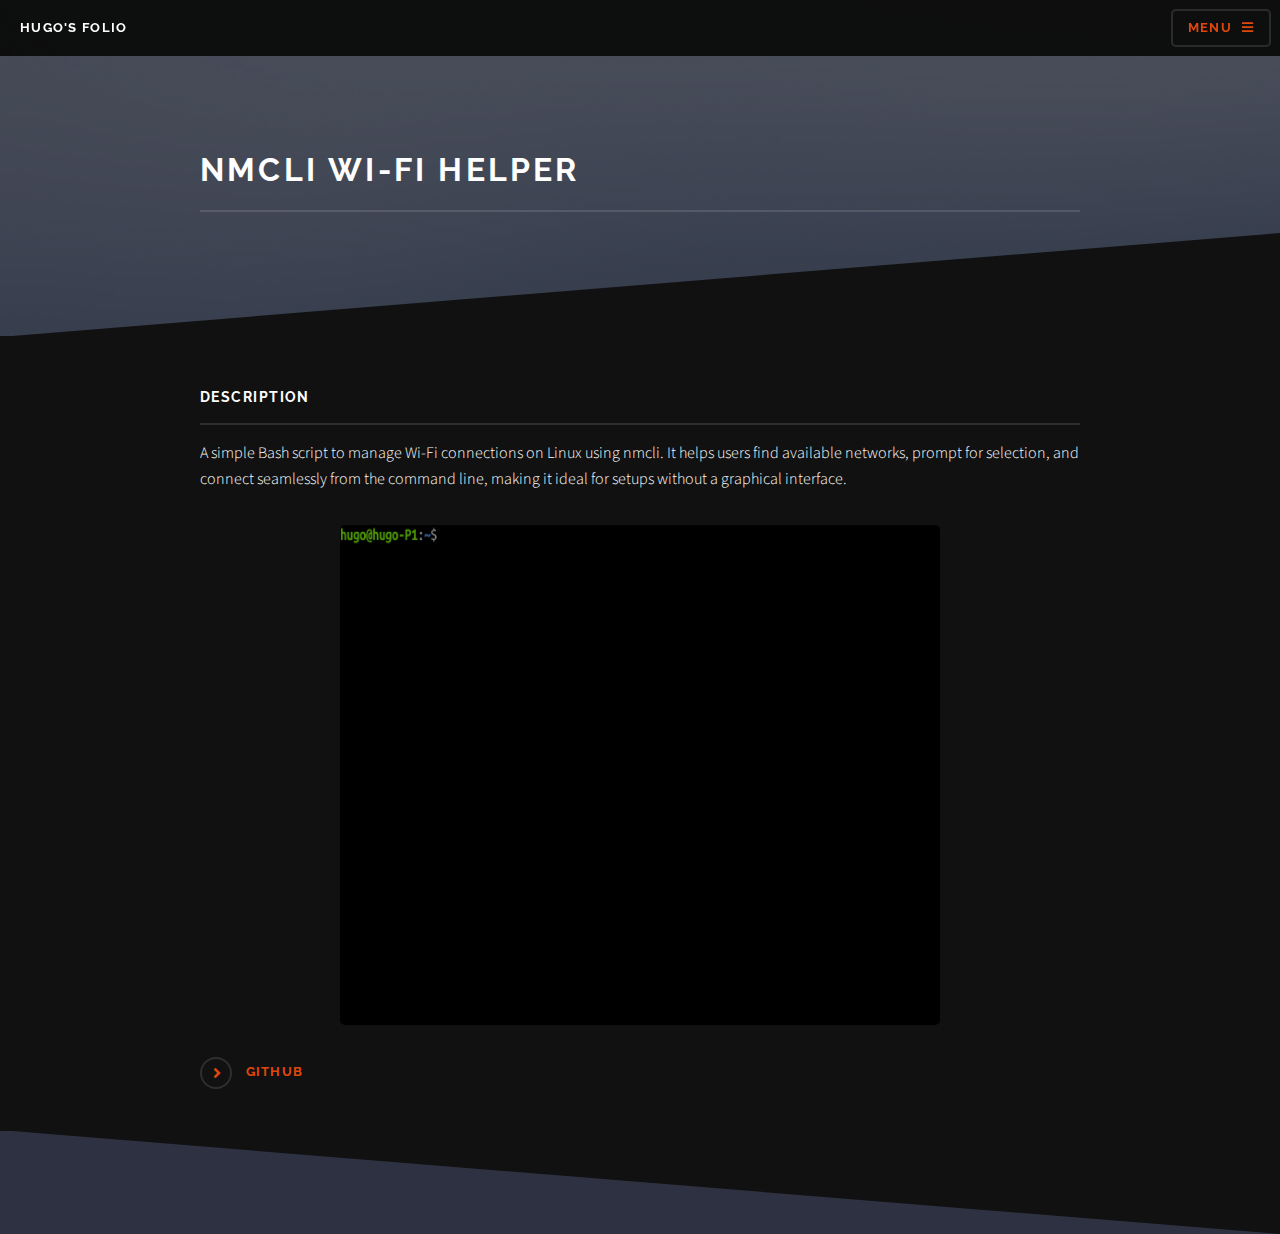
<file: nmcli.html>
<!DOCTYPE HTML>
<!--
	Solid State by HTML5 UP
	html5up.net | @ajlkn
	Free for personal and commercial use under the CCA 3.0 license (html5up.net/license)
-->
<html>

	<head>
		<title>HPG | Folio | nmcli helper</title>
		<meta charset="utf-8" />
		<meta name="viewport"
			content="width=device-width, initial-scale=1, user-scalable=no" />
		<link rel="stylesheet" href="assets/css/main.css" />
		<noscript>
			<link rel="stylesheet" href="assets/css/noscript.css" />
		</noscript>
		<style>
        .features {
            display: flex;
            justify-content: space-around; 
            gap: 20px; 
        }

        .features .image {
            height: 300px;
            width: auto;
        }
    </style>
	</head>

	<body class="is-preload">

		<!-- Page Wrapper -->
		<div id="page-wrapper">

			<!-- Header -->
			<header id="header">
				<h1><a href="index.html">Hugo's Folio</a></h1>
				<nav>
					<a href="#menu">Menu</a>
				</nav>
			</header>

			<!-- Menu -->
			<nav id="menu">
				<div class="inner">
					<h2>Menu</h2>
					<ul class="links">
						<li><a href="index.html">Home</a></li>
						<li><a href="index.html#footer">Contact</a></li>
					</ul>
					<a href="#" class="close">Close</a>
				</div>
			</nav>

			<!-- Wrapper -->
			<section id="wrapper">
				<header>
					<div class="inner">
						<h2>nmcli Wi-Fi Helper</h2>
					</div>
				</header>

				<!-- Content -->
				<div class="wrapper">
					<div class="inner">

						<h3 class="major">Description</h3>
						<p>A simple Bash script to manage Wi-Fi connections on Linux using nmcli.
							It helps users find available networks, prompt for selection, and connect
							seamlessly from the command line, making it ideal for setups without a
							graphical interface.</p>

						<section class="features">
							<img class="image" src="images/nmcli.gif" alt
								style="height: 500px; width: 600px;">

						</section>
						<a class="special"
							href="https://github.com/hugopgg/nmcli-wifi-helper">GitHub</a>

					</div>
				</div>

			</section>

		</div>

		<!-- Scripts -->
		<script src="assets/js/jquery.min.js"></script>
		<script src="assets/js/jquery.scrollex.min.js"></script>
		<script src="assets/js/browser.min.js"></script>
		<script src="assets/js/breakpoints.min.js"></script>
		<script src="assets/js/util.js"></script>
		<script src="assets/js/main.js"></script>

	</body>

</html>
</file>
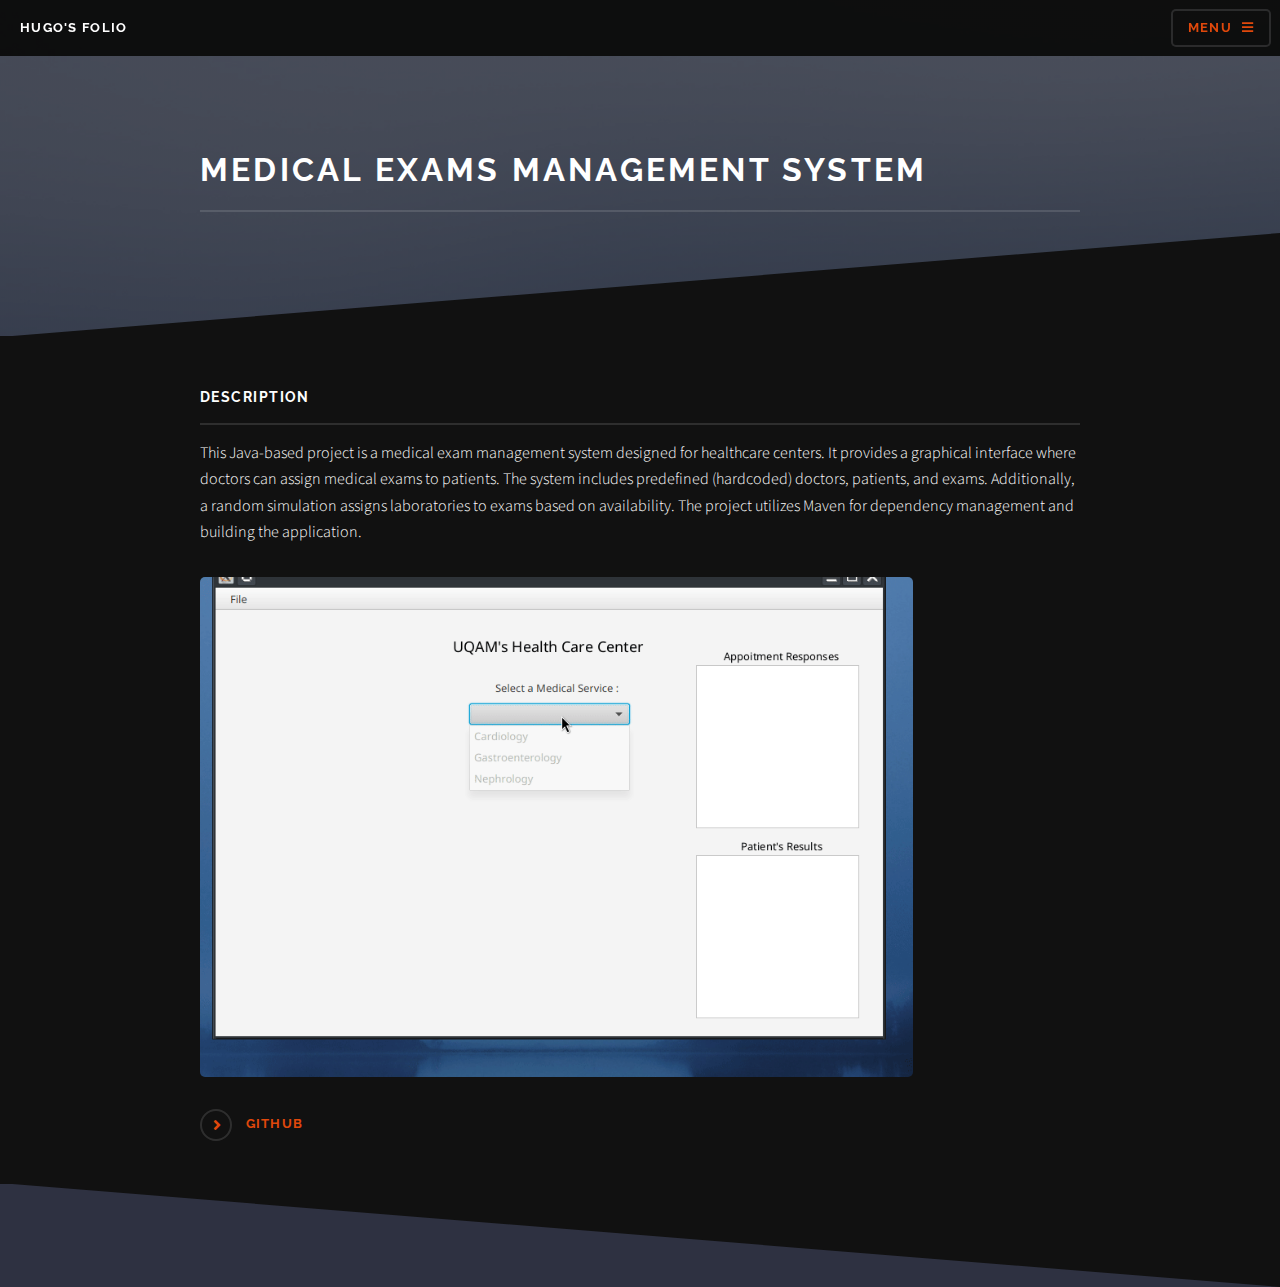
<file: project2.html>
<!DOCTYPE HTML>
<!--
	Solid State by HTML5 UP
	html5up.net | @ajlkn
	Free for personal and commercial use under the CCA 3.0 license (html5up.net/license)
-->
<html>

	<head>
		<title>HPG | Folio | Medical Exams System</title>
		<meta charset="utf-8" />
		<meta name="viewport"
			content="width=device-width, initial-scale=1, user-scalable=no" />
		<link rel="stylesheet" href="assets/css/main.css" />
		<noscript>
			<link rel="stylesheet" href="assets/css/noscript.css" />
		</noscript>
	</head>

	<body class="is-preload">

		<!-- Page Wrapper -->
		<div id="page-wrapper">

			<!-- Header -->
			<header id="header">
				<h1><a href="index.html">Hugo's Folio</a></h1>
				<nav>
					<a href="#menu">Menu</a>
				</nav>
			</header>

			<!-- Menu -->
			<nav id="menu">
				<div class="inner">
					<h2>Menu</h2>
					<ul class="links">
						<li><a href="index.html">Home</a></li>
						<li><a href="index.html#footer">Contact</a></li>
					</ul>
					<a href="#" class="close">Close</a>
				</div>
			</nav>

			<!-- Wrapper -->
			<section id="wrapper">
				<header>
					<div class="inner">
						<h2>Medical Exams Management System</h2>
					</div>
				</header>

				<!-- Content -->
				<div class="wrapper">
					<div class="inner">

						<h3 class="major">Description</h3>
						<p>This Java-based project is a medical exam management system designed
							for healthcare centers. It provides a graphical interface where doctors
							can assign medical exams to patients. The system includes predefined
							(hardcoded) doctors, patients, and exams. Additionally, a random
							simulation assigns laboratories to exams based on availability. The
							project utilizes Maven for dependency management and building the
							application.</p>

						<section class="features">
							<img class="image" src="images/med.gif" alt style="height: 500px;">

						</section>
						<a class="special"
							href="https://github.com/hugopgg/MedicalExamsManagementSystem">GitHub</a>

					</div>
				</div>

			</section>

		</div>

		<!-- Scripts -->
		<script src="assets/js/jquery.min.js"></script>
		<script src="assets/js/jquery.scrollex.min.js"></script>
		<script src="assets/js/browser.min.js"></script>
		<script src="assets/js/breakpoints.min.js"></script>
		<script src="assets/js/util.js"></script>
		<script src="assets/js/main.js"></script>

	</body>

</html>
</file>
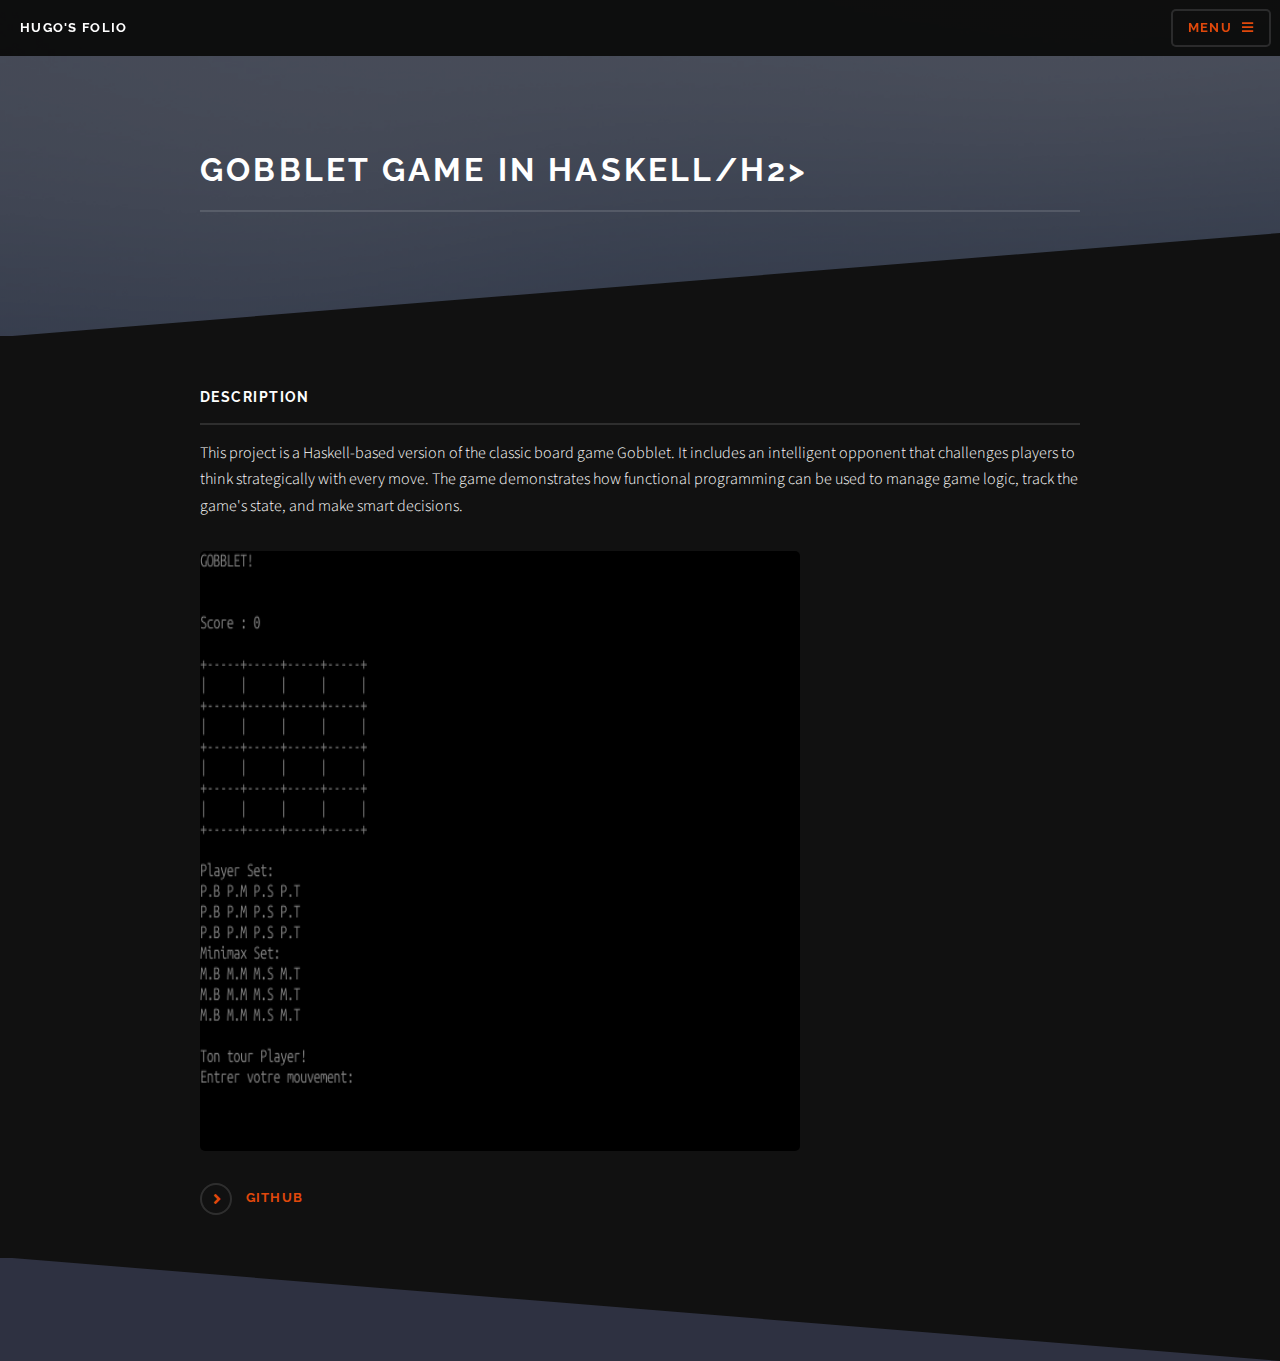
<file: project4.html>
<!DOCTYPE HTML>
<!--
	Solid State by HTML5 UP
	html5up.net | @ajlkn
	Free for personal and commercial use under the CCA 3.0 license (html5up.net/license)
-->
<html>

	<head>
		<title>HPG | Folio | Gobblet Haskell</title>
		<meta charset="utf-8" />
		<meta name="viewport"
			content="width=device-width, initial-scale=1, user-scalable=no" />
		<link rel="stylesheet" href="assets/css/main.css" />
		<noscript>
			<link rel="stylesheet" href="assets/css/noscript.css" />
		</noscript>
	</head>

	<body class="is-preload">

		<!-- Page Wrapper -->
		<div id="page-wrapper">

			<!-- Header -->
			<header id="header">
				<h1><a href="index.html">Hugo's Folio</a></h1>
				<nav>
					<a href="#menu">Menu</a>
				</nav>
			</header>

			<!-- Menu -->
			<nav id="menu">
				<div class="inner">
					<h2>Menu</h2>
					<ul class="links">
						<li><a href="index.html">Home</a></li>
						<li><a href="index.html#footer">Contact</a></li>
					</ul>
					<a href="#" class="close">Close</a>
				</div>
			</nav>

			<!-- Wrapper -->
			<section id="wrapper">
				<header>
					<div class="inner">
						<h2>Gobblet game in Haskell/h2>
						</div>
					</header>

					<!-- Content -->
					<div class="wrapper">
						<div class="inner">

							<h3 class="major">Description</h3>
							<p>This project is a Haskell-based version of the classic board game
								Gobblet. It includes an intelligent opponent that challenges players to
								think strategically with every move. The game demonstrates how
								functional programming can be used to manage game logic, track the
								game's state, and make smart decisions. </p>

							<section class="features">
								<img class="image" src="images/haskell.gif" alt
									style="height: 600px; width: 600px;">

							</section>
							<a class="special"
								href="https://github.com/hugopgg/GobbletHaskell">GitHub</a>

						</div>
					</div>

				</section>

			</div>

			<!-- Scripts -->
			<script src="assets/js/jquery.min.js"></script>
			<script src="assets/js/jquery.scrollex.min.js"></script>
			<script src="assets/js/browser.min.js"></script>
			<script src="assets/js/breakpoints.min.js"></script>
			<script src="assets/js/util.js"></script>
			<script src="assets/js/main.js"></script>

		</body>

	</html>
</file>
<file: assets/css/noscript.css>
/*
	Solid State by HTML5 UP
	html5up.net | @ajlkn
	Free for personal and commercial use under the CCA 3.0 license (html5up.net/license)
*/

/* Banner */

	body.is-preload #banner .logo {
		-moz-transform: none;
		-webkit-transform: none;
		-ms-transform: none;
		transform: none;
		opacity: 1;
	}

	body.is-preload #banner h2 {
		opacity: 1;
		-moz-transform: none;
		-webkit-transform: none;
		-ms-transform: none;
		transform: none;
		-moz-filter: none;
		-webkit-filter: none;
		-ms-filter: none;
		filter: none;
	}

	body.is-preload #banner p {
		opacity: 01;
		-moz-transform: none;
		-webkit-transform: none;
		-ms-transform: none;
		transform: none;
		-moz-filter: none;
		-webkit-filter: none;
		-ms-filter: none;
		filter: none;
	}
</file>
<file: assets/css/main.css>
@import url(fontawesome-all.min.css);
@import url("https://fonts.googleapis.com/css?family=Raleway:200,700|Source+Sans+Pro:300,600,300italic,600italic");

/*
	Solid State by HTML5 UP
	html5up.net | @ajlkn
	Free for personal and commercial use under the CCA 3.0 license (html5up.net/license)
*/

html,
body,
div,
span,
applet,
object,
iframe,
h1,
h2,
h3,
h4,
h5,
h6,
p,
blockquote,
pre,
a,
abbr,
acronym,
address,
big,
cite,
code,
del,
dfn,
em,
img,
ins,
kbd,
q,
s,
samp,
small,
strike,
strong,
sub,
sup,
tt,
var,
b,
u,
i,
center,
dl,
dt,
dd,
ol,
ul,
li,
fieldset,
form,
label,
legend,
table,
caption,
tbody,
tfoot,
thead,
tr,
th,
td,
article,
aside,
canvas,
details,
embed,
figure,
figcaption,
footer,
header,
hgroup,
menu,
nav,
output,
ruby,
section,
summary,
time,
mark,
audio,
video {
	margin: 0;
	padding: 0;
	border: 0;
	font-size: 100%;
	font: inherit;
	vertical-align: baseline;
}

article,
aside,
details,
figcaption,
figure,
footer,
header,
hgroup,
menu,
nav,
section {
	display: block;
}

body {
	line-height: 1;
}

ol,
ul {
	list-style: none;
}

blockquote,
q {
	quotes: none;
}

blockquote:before,
blockquote:after,
q:before,
q:after {
	content: '';
	content: none;
}

table {
	border-collapse: collapse;
	border-spacing: 0;
}

body {
	-webkit-text-size-adjust: none;
}

mark {
	background-color: transparent;
	color: inherit;
}

input::-moz-focus-inner {
	border: 0;
	padding: 0;
}

input,
select,
textarea {
	-moz-appearance: none;
	-webkit-appearance: none;
	-ms-appearance: none;
	appearance: none;
}

/* Basic */

@-ms-viewport {
	width: device-width;
}

body {
	-ms-overflow-style: scrollbar;
}

@media screen and (max-width: 480px) {

	html,
	body {
		min-width: 320px;
	}

}

html {
	box-sizing: border-box;
}

*,
*:before,
*:after {
	box-sizing: inherit;
}

body {
	background-color: #2e3141;
	/* background-image: linear-gradient(to top, rgba(46, 49, 65, 0.8), rgba(46, 49, 65, 0.8)), url("../../images/bg.jpg"); */
	/* background-image: linear-gradient(to top, rgba(77, 77, 77, 0.8), rgba(77, 77, 77, 0.8)), url("../../images/bg.jpg"); */
	/* background-image: linear-gradient(to top, rgba(26, 24, 24, 0.8), rgba(11, 12, 22, 0.8)), url("../../images/black-carbon-fiber-material-texture.jpg"); */
	background-image: linear-gradient(to top, rgba(27, 26, 26, 0.8), rgba(32, 34, 44, 0.8)), url("../../images/black-carbon-fiber-material-texture.jpg");
	background-size: auto,
		cover;
	background-attachment: fixed,
		fixed;
	background-position: center,2
		center;
}

body.is-preload *,
body.is-preload *:before,
body.is-preload *:after {
	-moz-animation: none !important;
	-webkit-animation: none !important;
	-ms-animation: none !important;
	animation: none !important;
	-moz-transition: none !important;
	-webkit-transition: none !important;
	-ms-transition: none !important;
	transition: none !important;
}

/* Type */

body,
input,
select,
textarea {
	color: #ffffff;
	/* color: #dd4314; */
	font-family: "Source Sans Pro", Helvetica, sans-serif;
	font-size: 16.5pt;
	font-weight: 300;
	line-height: 1.65;
}

@media screen and (max-width: 1680px) {

	body,
	input,
	select,
	textarea {
		font-size: 13pt;
	}

}

@media screen and (max-width: 1280px) {

	body,
	input,
	select,
	textarea {
		font-size: 12pt;
	}

}

@media screen and (max-width: 980px) {

	body,
	input,
	select,
	textarea {
		font-size: 12pt;
	}

}

@media screen and (max-width: 736px) {

	body,
	input,
	select,
	textarea {
		font-size: 12pt;
	}

}

@media screen and (max-width: 480px) {

	body,
	input,
	select,
	textarea {
		font-size: 12pt;
	}

}



a {
	-moz-transition: color 0.2s ease-in-out, border-bottom-color 0.2s ease-in-out;
	-webkit-transition: color 0.2s ease-in-out, border-bottom-color 0.2s ease-in-out;
	-ms-transition: color 0.2s ease-in-out, border-bottom-color 0.2s ease-in-out;
	transition: color 0.2s ease-in-out, border-bottom-color 0.2s ease-in-out;
	border-bottom: dotted 1px rgba(255, 255, 255, 0.35);
	/* color: #ffffff; */
	color: #e0480b;
	text-decoration: none;
}

a:hover {
	border-bottom-color: transparent;
	color: #ffffff !important;
}

a.special:not(.button) {
	text-decoration: none;
	border-bottom: 0;
	display: block;
	font-family: Raleway, Helvetica, sans-serif;
	font-size: 0.8em;
	font-weight: 700;
	letter-spacing: 0.1em;
	margin: 0 0 2em 0;
	text-transform: uppercase;
}

a.special:not(.button):before {
	-moz-osx-font-smoothing: grayscale;
	-webkit-font-smoothing: antialiased;
	display: inline-block;
	font-style: normal;
	font-variant: normal;
	text-rendering: auto;
	line-height: 1;
	text-transform: none !important;
	font-family: 'Font Awesome 5 Free';
	font-weight: 900;
}

a.special:not(.button):before {
	-moz-transition: background-color 0.2s ease-in-out;
	-webkit-transition: background-color 0.2s ease-in-out;
	-ms-transition: background-color 0.2s ease-in-out;
	transition: background-color 0.2s ease-in-out;
	border-radius: 100%;
	border: solid 2px rgba(255, 255, 255, 0.125);
	content: '\f105';
	display: inline-block;
	font-size: 1.25em;
	height: 2em;
	line-height: 1.75em;
	margin-right: 0.85em;
	text-align: center;
	text-indent: 0.15em;
	vertical-align: middle;
	width: 2em;
}

a.special:not(.button):hover:before {
	background-color: rgba(255, 255, 255, 0.025);
}

a.special:not(.button):active:before {
	background-color: rgba(255, 255, 255, 0.075);
}

strong,
b {
	color: #ffffff;
	font-weight: 600;
}

em,
i {
	font-style: italic;
}

p {
	margin: 0 0 2em 0;
}

h1,
h2,
h3,
h4,
h5,
h6 {
	color: #ffffff;
	font-family: Raleway, Helvetica, sans-serif;
	font-weight: 700;
	letter-spacing: 0.1em;
	margin: 0 0 1em 0;
	text-transform: uppercase;
}

h1 a,
h2 a,
h3 a,
h4 a,
h5 a,
h6 a {
	color: inherit;
	text-decoration: none;
	border-bottom: 0;
}

h1 span,
h2 span,
h3 span,
h4 span,
h5 span,
h6 span {
	font-weight: 200;
}

h1.major,
h2.major,
h3.major,
h4.major,
h5.major,
h6.major {
	padding-bottom: 1em;
	border-bottom: solid 2px rgba(255, 255, 255, 0.125);
}

h2 {
	font-size: 1.2em;
}

h3 {
	font-size: 0.9em;
}

h4 {
	font-size: 0.7em;
}

h5 {
	font-size: 0.7em;
}

h6 {
	font-size: 0.7em;
}

@media screen and (max-width: 736px) {

	h2 {
		font-size: 1em;
	}

	h3 {
		font-size: 0.8em;
	}

}

sub {
	font-size: 0.8em;
	position: relative;
	top: 0.5em;
}

sup {
	font-size: 0.8em;
	position: relative;
	top: -0.5em;
}

blockquote {
	border-left: solid 4px rgba(255, 255, 255, 0.125);
	font-style: italic;
	margin: 0 0 2em 0;
	padding: 0.5em 0 0.5em 2em;
}

code {
	background: rgba(255, 255, 255, 0.025);
	border-radius: 5px;
	border: solid 2px rgba(255, 255, 255, 0.125);
	font-family: "Courier New", monospace;
	font-size: 0.9em;
	margin: 0 0.25em;
	padding: 0.25em 0.65em;
}

pre {
	-webkit-overflow-scrolling: touch;
	font-family: "Courier New", monospace;
	font-size: 0.9em;
	margin: 0 0 2em 0;
}

pre code {
	display: block;
	line-height: 1.75em;
	padding: 1em 1.5em;
	overflow-x: auto;
}

hr {
	border: 0;
	border-bottom: solid 2px rgba(255, 255, 255, 0.125);
	margin: 2.5em 0;
}

hr.major {
	margin: 4em 0;
}

.align-left {
	text-align: left;
}

.align-center {
	text-align: center;
}

.align-right {
	text-align: right;
}

/* Row */

.row {
	display: flex;
	flex-wrap: wrap;
	box-sizing: border-box;
	align-items: stretch;
}

.row>* {
	box-sizing: border-box;
}

.row.gtr-uniform>*> :last-child {
	margin-bottom: 0;
}

.row.aln-left {
	justify-content: flex-start;
}

.row.aln-center {
	justify-content: center;
}

.row.aln-right {
	justify-content: flex-end;
}

.row.aln-top {
	align-items: flex-start;
}

.row.aln-middle {
	align-items: center;
}

.row.aln-bottom {
	align-items: flex-end;
}

.row>.imp {
	order: -1;
}

.row>.col-1 {
	width: 8.33333%;
}

.row>.off-1 {
	margin-left: 8.33333%;
}

.row>.col-2 {
	width: 16.66667%;
}

.row>.off-2 {
	margin-left: 16.66667%;
}

.row>.col-3 {
	width: 25%;
}

.row>.off-3 {
	margin-left: 25%;
}

.row>.col-4 {
	width: 33.33333%;
}

.row>.off-4 {
	margin-left: 33.33333%;
}

.row>.col-5 {
	width: 41.66667%;
}

.row>.off-5 {
	margin-left: 41.66667%;
}

.row>.col-6 {
	width: 50%;
}

.row>.off-6 {
	margin-left: 50%;
}

.row>.col-7 {
	width: 58.33333%;
}

.row>.off-7 {
	margin-left: 58.33333%;
}

.row>.col-8 {
	width: 66.66667%;
}

.row>.off-8 {
	margin-left: 66.66667%;
}

.row>.col-9 {
	width: 75%;
}

.row>.off-9 {
	margin-left: 75%;
}

.row>.col-10 {
	width: 83.33333%;
}

.row>.off-10 {
	margin-left: 83.33333%;
}

.row>.col-11 {
	width: 91.66667%;
}

.row>.off-11 {
	margin-left: 91.66667%;
}

.row>.col-12 {
	width: 100%;
}

.row>.off-12 {
	margin-left: 100%;
}

.row.gtr-0 {
	margin-top: 0;
	margin-left: 0em;
}

.row.gtr-0>* {
	padding: 0 0 0 0em;
}

.row.gtr-0.gtr-uniform {
	margin-top: 0em;
}

.row.gtr-0.gtr-uniform>* {
	padding-top: 0em;
}

.row.gtr-25 {
	margin-top: 0;
	margin-left: -0.4375em;
}

.row.gtr-25>* {
	padding: 0 0 0 0.4375em;
}

.row.gtr-25.gtr-uniform {
	margin-top: -0.4375em;
}

.row.gtr-25.gtr-uniform>* {
	padding-top: 0.4375em;
}

.row.gtr-50 {
	margin-top: 0;
	margin-left: -0.875em;
}

.row.gtr-50>* {
	padding: 0 0 0 0.875em;
}

.row.gtr-50.gtr-uniform {
	margin-top: -0.875em;
}

.row.gtr-50.gtr-uniform>* {
	padding-top: 0.875em;
}

.row {
	margin-top: 0;
	margin-left: -1.75em;
}

.row>* {
	padding: 0 0 0 1.75em;
}

.row.gtr-uniform {
	margin-top: -1.75em;
}

.row.gtr-uniform>* {
	padding-top: 1.75em;
}

.row.gtr-150 {
	margin-top: 0;
	margin-left: -2.625em;
}

.row.gtr-150>* {
	padding: 0 0 0 2.625em;
}

.row.gtr-150.gtr-uniform {
	margin-top: -2.625em;
}

.row.gtr-150.gtr-uniform>* {
	padding-top: 2.625em;
}

.row.gtr-200 {
	margin-top: 0;
	margin-left: -3.5em;
}

.row.gtr-200>* {
	padding: 0 0 0 3.5em;
}

.row.gtr-200.gtr-uniform {
	margin-top: -3.5em;
}

.row.gtr-200.gtr-uniform>* {
	padding-top: 3.5em;
}

@media screen and (max-width: 1680px) {

	.row {
		display: flex;
		flex-wrap: wrap;
		box-sizing: border-box;
		align-items: stretch;
	}

	.row>* {
		box-sizing: border-box;
	}

	.row.gtr-uniform>*> :last-child {
		margin-bottom: 0;
	}

	.row.aln-left {
		justify-content: flex-start;
	}

	.row.aln-center {
		justify-content: center;
	}

	.row.aln-right {
		justify-content: flex-end;
	}

	.row.aln-top {
		align-items: flex-start;
	}

	.row.aln-middle {
		align-items: center;
	}

	.row.aln-bottom {
		align-items: flex-end;
	}

	.row>.imp-xlarge {
		order: -1;
	}

	.row>.col-1-xlarge {
		width: 8.33333%;
	}

	.row>.off-1-xlarge {
		margin-left: 8.33333%;
	}

	.row>.col-2-xlarge {
		width: 16.66667%;
	}

	.row>.off-2-xlarge {
		margin-left: 16.66667%;
	}

	.row>.col-3-xlarge {
		width: 25%;
	}

	.row>.off-3-xlarge {
		margin-left: 25%;
	}

	.row>.col-4-xlarge {
		width: 33.33333%;
	}

	.row>.off-4-xlarge {
		margin-left: 33.33333%;
	}

	.row>.col-5-xlarge {
		width: 41.66667%;
	}

	.row>.off-5-xlarge {
		margin-left: 41.66667%;
	}

	.row>.col-6-xlarge {
		width: 50%;
	}

	.row>.off-6-xlarge {
		margin-left: 50%;
	}

	.row>.col-7-xlarge {
		width: 58.33333%;
	}

	.row>.off-7-xlarge {
		margin-left: 58.33333%;
	}

	.row>.col-8-xlarge {
		width: 66.66667%;
	}

	.row>.off-8-xlarge {
		margin-left: 66.66667%;
	}

	.row>.col-9-xlarge {
		width: 75%;
	}

	.row>.off-9-xlarge {
		margin-left: 75%;
	}

	.row>.col-10-xlarge {
		width: 83.33333%;
	}

	.row>.off-10-xlarge {
		margin-left: 83.33333%;
	}

	.row>.col-11-xlarge {
		width: 91.66667%;
	}

	.row>.off-11-xlarge {
		margin-left: 91.66667%;
	}

	.row>.col-12-xlarge {
		width: 100%;
	}

	.row>.off-12-xlarge {
		margin-left: 100%;
	}

	.row.gtr-0 {
		margin-top: 0;
		margin-left: 0em;
	}

	.row.gtr-0>* {
		padding: 0 0 0 0em;
	}

	.row.gtr-0.gtr-uniform {
		margin-top: 0em;
	}

	.row.gtr-0.gtr-uniform>* {
		padding-top: 0em;
	}

	.row.gtr-25 {
		margin-top: 0;
		margin-left: -0.4375em;
	}

	.row.gtr-25>* {
		padding: 0 0 0 0.4375em;
	}

	.row.gtr-25.gtr-uniform {
		margin-top: -0.4375em;
	}

	.row.gtr-25.gtr-uniform>* {
		padding-top: 0.4375em;
	}

	.row.gtr-50 {
		margin-top: 0;
		margin-left: -0.875em;
	}

	.row.gtr-50>* {
		padding: 0 0 0 0.875em;
	}

	.row.gtr-50.gtr-uniform {
		margin-top: -0.875em;
	}

	.row.gtr-50.gtr-uniform>* {
		padding-top: 0.875em;
	}

	.row {
		margin-top: 0;
		margin-left: -1.75em;
	}

	.row>* {
		padding: 0 0 0 1.75em;
	}

	.row.gtr-uniform {
		margin-top: -1.75em;
	}

	.row.gtr-uniform>* {
		padding-top: 1.75em;
	}

	.row.gtr-150 {
		margin-top: 0;
		margin-left: -2.625em;
	}

	.row.gtr-150>* {
		padding: 0 0 0 2.625em;
	}

	.row.gtr-150.gtr-uniform {
		margin-top: -2.625em;
	}

	.row.gtr-150.gtr-uniform>* {
		padding-top: 2.625em;
	}

	.row.gtr-200 {
		margin-top: 0;
		margin-left: -3.5em;
	}

	.row.gtr-200>* {
		padding: 0 0 0 3.5em;
	}

	.row.gtr-200.gtr-uniform {
		margin-top: -3.5em;
	}

	.row.gtr-200.gtr-uniform>* {
		padding-top: 3.5em;
	}

}

@media screen and (max-width: 1280px) {

	.row {
		display: flex;
		flex-wrap: wrap;
		box-sizing: border-box;
		align-items: stretch;
	}

	.row>* {
		box-sizing: border-box;
	}

	.row.gtr-uniform>*> :last-child {
		margin-bottom: 0;
	}

	.row.aln-left {
		justify-content: flex-start;
	}

	.row.aln-center {
		justify-content: center;
	}

	.row.aln-right {
		justify-content: flex-end;
	}

	.row.aln-top {
		align-items: flex-start;
	}

	.row.aln-middle {
		align-items: center;
	}

	.row.aln-bottom {
		align-items: flex-end;
	}

	.row>.imp-large {
		order: -1;
	}

	.row>.col-1-large {
		width: 8.33333%;
	}

	.row>.off-1-large {
		margin-left: 8.33333%;
	}

	.row>.col-2-large {
		width: 16.66667%;
	}

	.row>.off-2-large {
		margin-left: 16.66667%;
	}

	.row>.col-3-large {
		width: 25%;
	}

	.row>.off-3-large {
		margin-left: 25%;
	}

	.row>.col-4-large {
		width: 33.33333%;
	}

	.row>.off-4-large {
		margin-left: 33.33333%;
	}

	.row>.col-5-large {
		width: 41.66667%;
	}

	.row>.off-5-large {
		margin-left: 41.66667%;
	}

	.row>.col-6-large {
		width: 50%;
	}

	.row>.off-6-large {
		margin-left: 50%;
	}

	.row>.col-7-large {
		width: 58.33333%;
	}

	.row>.off-7-large {
		margin-left: 58.33333%;
	}

	.row>.col-8-large {
		width: 66.66667%;
	}

	.row>.off-8-large {
		margin-left: 66.66667%;
	}

	.row>.col-9-large {
		width: 75%;
	}

	.row>.off-9-large {
		margin-left: 75%;
	}

	.row>.col-10-large {
		width: 83.33333%;
	}

	.row>.off-10-large {
		margin-left: 83.33333%;
	}

	.row>.col-11-large {
		width: 91.66667%;
	}

	.row>.off-11-large {
		margin-left: 91.66667%;
	}

	.row>.col-12-large {
		width: 100%;
	}

	.row>.off-12-large {
		margin-left: 100%;
	}

	.row.gtr-0 {
		margin-top: 0;
		margin-left: 0em;
	}

	.row.gtr-0>* {
		padding: 0 0 0 0em;
	}

	.row.gtr-0.gtr-uniform {
		margin-top: 0em;
	}

	.row.gtr-0.gtr-uniform>* {
		padding-top: 0em;
	}

	.row.gtr-25 {
		margin-top: 0;
		margin-left: -0.4375em;
	}

	.row.gtr-25>* {
		padding: 0 0 0 0.4375em;
	}

	.row.gtr-25.gtr-uniform {
		margin-top: -0.4375em;
	}

	.row.gtr-25.gtr-uniform>* {
		padding-top: 0.4375em;
	}

	.row.gtr-50 {
		margin-top: 0;
		margin-left: -0.875em;
	}

	.row.gtr-50>* {
		padding: 0 0 0 0.875em;
	}

	.row.gtr-50.gtr-uniform {
		margin-top: -0.875em;
	}

	.row.gtr-50.gtr-uniform>* {
		padding-top: 0.875em;
	}

	.row {
		margin-top: 0;
		margin-left: -1.75em;
	}

	.row>* {
		padding: 0 0 0 1.75em;
	}

	.row.gtr-uniform {
		margin-top: -1.75em;
	}

	.row.gtr-uniform>* {
		padding-top: 1.75em;
	}

	.row.gtr-150 {
		margin-top: 0;
		margin-left: -2.625em;
	}

	.row.gtr-150>* {
		padding: 0 0 0 2.625em;
	}

	.row.gtr-150.gtr-uniform {
		margin-top: -2.625em;
	}

	.row.gtr-150.gtr-uniform>* {
		padding-top: 2.625em;
	}

	.row.gtr-200 {
		margin-top: 0;
		margin-left: -3.5em;
	}

	.row.gtr-200>* {
		padding: 0 0 0 3.5em;
	}

	.row.gtr-200.gtr-uniform {
		margin-top: -3.5em;
	}

	.row.gtr-200.gtr-uniform>* {
		padding-top: 3.5em;
	}

}

@media screen and (max-width: 980px) {

	.row {
		display: flex;
		flex-wrap: wrap;
		box-sizing: border-box;
		align-items: stretch;
	}

	.row>* {
		box-sizing: border-box;
	}

	.row.gtr-uniform>*> :last-child {
		margin-bottom: 0;
	}

	.row.aln-left {
		justify-content: flex-start;
	}

	.row.aln-center {
		justify-content: center;
	}

	.row.aln-right {
		justify-content: flex-end;
	}

	.row.aln-top {
		align-items: flex-start;
	}

	.row.aln-middle {
		align-items: center;
	}

	.row.aln-bottom {
		align-items: flex-end;
	}

	.row>.imp-medium {
		order: -1;
	}

	.row>.col-1-medium {
		width: 8.33333%;
	}

	.row>.off-1-medium {
		margin-left: 8.33333%;
	}

	.row>.col-2-medium {
		width: 16.66667%;
	}

	.row>.off-2-medium {
		margin-left: 16.66667%;
	}

	.row>.col-3-medium {
		width: 25%;
	}

	.row>.off-3-medium {
		margin-left: 25%;
	}

	.row>.col-4-medium {
		width: 33.33333%;
	}

	.row>.off-4-medium {
		margin-left: 33.33333%;
	}

	.row>.col-5-medium {
		width: 41.66667%;
	}

	.row>.off-5-medium {
		margin-left: 41.66667%;
	}

	.row>.col-6-medium {
		width: 50%;
	}

	.row>.off-6-medium {
		margin-left: 50%;
	}

	.row>.col-7-medium {
		width: 58.33333%;
	}

	.row>.off-7-medium {
		margin-left: 58.33333%;
	}

	.row>.col-8-medium {
		width: 66.66667%;
	}

	.row>.off-8-medium {
		margin-left: 66.66667%;
	}

	.row>.col-9-medium {
		width: 75%;
	}

	.row>.off-9-medium {
		margin-left: 75%;
	}

	.row>.col-10-medium {
		width: 83.33333%;
	}

	.row>.off-10-medium {
		margin-left: 83.33333%;
	}

	.row>.col-11-medium {
		width: 91.66667%;
	}

	.row>.off-11-medium {
		margin-left: 91.66667%;
	}

	.row>.col-12-medium {
		width: 100%;
	}

	.row>.off-12-medium {
		margin-left: 100%;
	}

	.row.gtr-0 {
		margin-top: 0;
		margin-left: 0em;
	}

	.row.gtr-0>* {
		padding: 0 0 0 0em;
	}

	.row.gtr-0.gtr-uniform {
		margin-top: 0em;
	}

	.row.gtr-0.gtr-uniform>* {
		padding-top: 0em;
	}

	.row.gtr-25 {
		margin-top: 0;
		margin-left: -0.4375em;
	}

	.row.gtr-25>* {
		padding: 0 0 0 0.4375em;
	}

	.row.gtr-25.gtr-uniform {
		margin-top: -0.4375em;
	}

	.row.gtr-25.gtr-uniform>* {
		padding-top: 0.4375em;
	}

	.row.gtr-50 {
		margin-top: 0;
		margin-left: -0.875em;
	}

	.row.gtr-50>* {
		padding: 0 0 0 0.875em;
	}

	.row.gtr-50.gtr-uniform {
		margin-top: -0.875em;
	}

	.row.gtr-50.gtr-uniform>* {
		padding-top: 0.875em;
	}

	.row {
		margin-top: 0;
		margin-left: -1.75em;
	}

	.row>* {
		padding: 0 0 0 1.75em;
	}

	.row.gtr-uniform {
		margin-top: -1.75em;
	}

	.row.gtr-uniform>* {
		padding-top: 1.75em;
	}

	.row.gtr-150 {
		margin-top: 0;
		margin-left: -2.625em;
	}

	.row.gtr-150>* {
		padding: 0 0 0 2.625em;
	}

	.row.gtr-150.gtr-uniform {
		margin-top: -2.625em;
	}

	.row.gtr-150.gtr-uniform>* {
		padding-top: 2.625em;
	}

	.row.gtr-200 {
		margin-top: 0;
		margin-left: -3.5em;
	}

	.row.gtr-200>* {
		padding: 0 0 0 3.5em;
	}

	.row.gtr-200.gtr-uniform {
		margin-top: -3.5em;
	}

	.row.gtr-200.gtr-uniform>* {
		padding-top: 3.5em;
	}

}

@media screen and (max-width: 736px) {

	.row {
		display: flex;
		flex-wrap: wrap;
		box-sizing: border-box;
		align-items: stretch;
	}

	.row>* {
		box-sizing: border-box;
	}

	.row.gtr-uniform>*> :last-child {
		margin-bottom: 0;
	}

	.row.aln-left {
		justify-content: flex-start;
	}

	.row.aln-center {
		justify-content: center;
	}

	.row.aln-right {
		justify-content: flex-end;
	}

	.row.aln-top {
		align-items: flex-start;
	}

	.row.aln-middle {
		align-items: center;
	}

	.row.aln-bottom {
		align-items: flex-end;
	}

	.row>.imp-small {
		order: -1;
	}

	.row>.col-1-small {
		width: 8.33333%;
	}

	.row>.off-1-small {
		margin-left: 8.33333%;
	}

	.row>.col-2-small {
		width: 16.66667%;
	}

	.row>.off-2-small {
		margin-left: 16.66667%;
	}

	.row>.col-3-small {
		width: 25%;
	}

	.row>.off-3-small {
		margin-left: 25%;
	}

	.row>.col-4-small {
		width: 33.33333%;
	}

	.row>.off-4-small {
		margin-left: 33.33333%;
	}

	.row>.col-5-small {
		width: 41.66667%;
	}

	.row>.off-5-small {
		margin-left: 41.66667%;
	}

	.row>.col-6-small {
		width: 50%;
	}

	.row>.off-6-small {
		margin-left: 50%;
	}

	.row>.col-7-small {
		width: 58.33333%;
	}

	.row>.off-7-small {
		margin-left: 58.33333%;
	}

	.row>.col-8-small {
		width: 66.66667%;
	}

	.row>.off-8-small {
		margin-left: 66.66667%;
	}

	.row>.col-9-small {
		width: 75%;
	}

	.row>.off-9-small {
		margin-left: 75%;
	}

	.row>.col-10-small {
		width: 83.33333%;
	}

	.row>.off-10-small {
		margin-left: 83.33333%;
	}

	.row>.col-11-small {
		width: 91.66667%;
	}

	.row>.off-11-small {
		margin-left: 91.66667%;
	}

	.row>.col-12-small {
		width: 100%;
	}

	.row>.off-12-small {
		margin-left: 100%;
	}

	.row.gtr-0 {
		margin-top: 0;
		margin-left: 0em;
	}

	.row.gtr-0>* {
		padding: 0 0 0 0em;
	}

	.row.gtr-0.gtr-uniform {
		margin-top: 0em;
	}

	.row.gtr-0.gtr-uniform>* {
		padding-top: 0em;
	}

	.row.gtr-25 {
		margin-top: 0;
		margin-left: -0.3125em;
	}

	.row.gtr-25>* {
		padding: 0 0 0 0.3125em;
	}

	.row.gtr-25.gtr-uniform {
		margin-top: -0.3125em;
	}

	.row.gtr-25.gtr-uniform>* {
		padding-top: 0.3125em;
	}

	.row.gtr-50 {
		margin-top: 0;
		margin-left: -0.625em;
	}

	.row.gtr-50>* {
		padding: 0 0 0 0.625em;
	}

	.row.gtr-50.gtr-uniform {
		margin-top: -0.625em;
	}

	.row.gtr-50.gtr-uniform>* {
		padding-top: 0.625em;
	}

	.row {
		margin-top: 0;
		margin-left: -1.25em;
	}

	.row>* {
		padding: 0 0 0 1.25em;
	}

	.row.gtr-uniform {
		margin-top: -1.25em;
	}

	.row.gtr-uniform>* {
		padding-top: 1.25em;
	}

	.row.gtr-150 {
		margin-top: 0;
		margin-left: -1.875em;
	}

	.row.gtr-150>* {
		padding: 0 0 0 1.875em;
	}

	.row.gtr-150.gtr-uniform {
		margin-top: -1.875em;
	}

	.row.gtr-150.gtr-uniform>* {
		padding-top: 1.875em;
	}

	.row.gtr-200 {
		margin-top: 0;
		margin-left: -2.5em;
	}

	.row.gtr-200>* {
		padding: 0 0 0 2.5em;
	}

	.row.gtr-200.gtr-uniform {
		margin-top: -2.5em;
	}

	.row.gtr-200.gtr-uniform>* {
		padding-top: 2.5em;
	}

}

@media screen and (max-width: 480px) {

	.row {
		display: flex;
		flex-wrap: wrap;
		box-sizing: border-box;
		align-items: stretch;
	}

	.row>* {
		box-sizing: border-box;
	}

	.row.gtr-uniform>*> :last-child {
		margin-bottom: 0;
	}

	.row.aln-left {
		justify-content: flex-start;
	}

	.row.aln-center {
		justify-content: center;
	}

	.row.aln-right {
		justify-content: flex-end;
	}

	.row.aln-top {
		align-items: flex-start;
	}

	.row.aln-middle {
		align-items: center;
	}

	.row.aln-bottom {
		align-items: flex-end;
	}

	.row>.imp-xsmall {
		order: -1;
	}

	.row>.col-1-xsmall {
		width: 8.33333%;
	}

	.row>.off-1-xsmall {
		margin-left: 8.33333%;
	}

	.row>.col-2-xsmall {
		width: 16.66667%;
	}

	.row>.off-2-xsmall {
		margin-left: 16.66667%;
	}

	.row>.col-3-xsmall {
		width: 25%;
	}

	.row>.off-3-xsmall {
		margin-left: 25%;
	}

	.row>.col-4-xsmall {
		width: 33.33333%;
	}

	.row>.off-4-xsmall {
		margin-left: 33.33333%;
	}

	.row>.col-5-xsmall {
		width: 41.66667%;
	}

	.row>.off-5-xsmall {
		margin-left: 41.66667%;
	}

	.row>.col-6-xsmall {
		width: 50%;
	}

	.row>.off-6-xsmall {
		margin-left: 50%;
	}

	.row>.col-7-xsmall {
		width: 58.33333%;
	}

	.row>.off-7-xsmall {
		margin-left: 58.33333%;
	}

	.row>.col-8-xsmall {
		width: 66.66667%;
	}

	.row>.off-8-xsmall {
		margin-left: 66.66667%;
	}

	.row>.col-9-xsmall {
		width: 75%;
	}

	.row>.off-9-xsmall {
		margin-left: 75%;
	}

	.row>.col-10-xsmall {
		width: 83.33333%;
	}

	.row>.off-10-xsmall {
		margin-left: 83.33333%;
	}

	.row>.col-11-xsmall {
		width: 91.66667%;
	}

	.row>.off-11-xsmall {
		margin-left: 91.66667%;
	}

	.row>.col-12-xsmall {
		width: 100%;
	}

	.row>.off-12-xsmall {
		margin-left: 100%;
	}

	.row.gtr-0 {
		margin-top: 0;
		margin-left: 0em;
	}

	.row.gtr-0>* {
		padding: 0 0 0 0em;
	}

	.row.gtr-0.gtr-uniform {
		margin-top: 0em;
	}

	.row.gtr-0.gtr-uniform>* {
		padding-top: 0em;
	}

	.row.gtr-25 {
		margin-top: 0;
		margin-left: -0.3125em;
	}

	.row.gtr-25>* {
		padding: 0 0 0 0.3125em;
	}

	.row.gtr-25.gtr-uniform {
		margin-top: -0.3125em;
	}

	.row.gtr-25.gtr-uniform>* {
		padding-top: 0.3125em;
	}

	.row.gtr-50 {
		margin-top: 0;
		margin-left: -0.625em;
	}

	.row.gtr-50>* {
		padding: 0 0 0 0.625em;
	}

	.row.gtr-50.gtr-uniform {
		margin-top: -0.625em;
	}

	.row.gtr-50.gtr-uniform>* {
		padding-top: 0.625em;
	}

	.row {
		margin-top: 0;
		margin-left: -1.25em;
	}

	.row>* {
		padding: 0 0 0 1.25em;
	}

	.row.gtr-uniform {
		margin-top: -1.25em;
	}

	.row.gtr-uniform>* {
		padding-top: 1.25em;
	}

	.row.gtr-150 {
		margin-top: 0;
		margin-left: -1.875em;
	}

	.row.gtr-150>* {
		padding: 0 0 0 1.875em;
	}

	.row.gtr-150.gtr-uniform {
		margin-top: -1.875em;
	}

	.row.gtr-150.gtr-uniform>* {
		padding-top: 1.875em;
	}

	.row.gtr-200 {
		margin-top: 0;
		margin-left: -2.5em;
	}

	.row.gtr-200>* {
		padding: 0 0 0 2.5em;
	}

	.row.gtr-200.gtr-uniform {
		margin-top: -2.5em;
	}

	.row.gtr-200.gtr-uniform>* {
		padding-top: 2.5em;
	}

}

@media screen and (max-width: 360px) {

	.row {
		display: flex;
		flex-wrap: wrap;
		box-sizing: border-box;
		align-items: stretch;
	}

	.row>* {
		box-sizing: border-box;
	}

	.row.gtr-uniform>*> :last-child {
		margin-bottom: 0;
	}

	.row.aln-left {
		justify-content: flex-start;
	}

	.row.aln-center {
		justify-content: center;
	}

	.row.aln-right {
		justify-content: flex-end;
	}

	.row.aln-top {
		align-items: flex-start;
	}

	.row.aln-middle {
		align-items: center;
	}

	.row.aln-bottom {
		align-items: flex-end;
	}

	.row>.imp-xxsmall {
		order: -1;
	}

	.row>.col-1-xxsmall {
		width: 8.33333%;
	}

	.row>.off-1-xxsmall {
		margin-left: 8.33333%;
	}

	.row>.col-2-xxsmall {
		width: 16.66667%;
	}

	.row>.off-2-xxsmall {
		margin-left: 16.66667%;
	}

	.row>.col-3-xxsmall {
		width: 25%;
	}

	.row>.off-3-xxsmall {
		margin-left: 25%;
	}

	.row>.col-4-xxsmall {
		width: 33.33333%;
	}

	.row>.off-4-xxsmall {
		margin-left: 33.33333%;
	}

	.row>.col-5-xxsmall {
		width: 41.66667%;
	}

	.row>.off-5-xxsmall {
		margin-left: 41.66667%;
	}

	.row>.col-6-xxsmall {
		width: 50%;
	}

	.row>.off-6-xxsmall {
		margin-left: 50%;
	}

	.row>.col-7-xxsmall {
		width: 58.33333%;
	}

	.row>.off-7-xxsmall {
		margin-left: 58.33333%;
	}

	.row>.col-8-xxsmall {
		width: 66.66667%;
	}

	.row>.off-8-xxsmall {
		margin-left: 66.66667%;
	}

	.row>.col-9-xxsmall {
		width: 75%;
	}

	.row>.off-9-xxsmall {
		margin-left: 75%;
	}

	.row>.col-10-xxsmall {
		width: 83.33333%;
	}

	.row>.off-10-xxsmall {
		margin-left: 83.33333%;
	}

	.row>.col-11-xxsmall {
		width: 91.66667%;
	}

	.row>.off-11-xxsmall {
		margin-left: 91.66667%;
	}

	.row>.col-12-xxsmall {
		width: 100%;
	}

	.row>.off-12-xxsmall {
		margin-left: 100%;
	}

	.row.gtr-0 {
		margin-top: 0;
		margin-left: 0em;
	}

	.row.gtr-0>* {
		padding: 0 0 0 0em;
	}

	.row.gtr-0.gtr-uniform {
		margin-top: 0em;
	}

	.row.gtr-0.gtr-uniform>* {
		padding-top: 0em;
	}

	.row.gtr-25 {
		margin-top: 0;
		margin-left: -0.3125em;
	}

	.row.gtr-25>* {
		padding: 0 0 0 0.3125em;
	}

	.row.gtr-25.gtr-uniform {
		margin-top: -0.3125em;
	}

	.row.gtr-25.gtr-uniform>* {
		padding-top: 0.3125em;
	}

	.row.gtr-50 {
		margin-top: 0;
		margin-left: -0.625em;
	}

	.row.gtr-50>* {
		padding: 0 0 0 0.625em;
	}

	.row.gtr-50.gtr-uniform {
		margin-top: -0.625em;
	}

	.row.gtr-50.gtr-uniform>* {
		padding-top: 0.625em;
	}

	.row {
		margin-top: 0;
		margin-left: -1.25em;
	}

	.row>* {
		padding: 0 0 0 1.25em;
	}

	.row.gtr-uniform {
		margin-top: -1.25em;
	}

	.row.gtr-uniform>* {
		padding-top: 1.25em;
	}

	.row.gtr-150 {
		margin-top: 0;
		margin-left: -1.875em;
	}

	.row.gtr-150>* {
		padding: 0 0 0 1.875em;
	}

	.row.gtr-150.gtr-uniform {
		margin-top: -1.875em;
	}

	.row.gtr-150.gtr-uniform>* {
		padding-top: 1.875em;
	}

	.row.gtr-200 {
		margin-top: 0;
		margin-left: -2.5em;
	}

	.row.gtr-200>* {
		padding: 0 0 0 2.5em;
	}

	.row.gtr-200.gtr-uniform {
		margin-top: -2.5em;
	}

	.row.gtr-200.gtr-uniform>* {
		padding-top: 2.5em;
	}

}

/* Section/Article */

section.special,
article.special {
	text-align: center;
}

/* Form */

form {
	margin: 0 0 2em 0;
}

form> :last-child {
	margin-bottom: 0;
}

form>.fields {
	display: -moz-flex;
	display: -webkit-flex;
	display: -ms-flex;
	display: flex;
	-moz-flex-wrap: wrap;
	-webkit-flex-wrap: wrap;
	-ms-flex-wrap: wrap;
	flex-wrap: wrap;
	width: calc(100% + 3em);
	margin: -1.5em 0 2em -1.5em;
}

form>.fields>.field {
	-moz-flex-grow: 0;
	-webkit-flex-grow: 0;
	-ms-flex-grow: 0;
	flex-grow: 0;
	-moz-flex-shrink: 0;
	-webkit-flex-shrink: 0;
	-ms-flex-shrink: 0;
	flex-shrink: 0;
	padding: 1.5em 0 0 1.5em;
	width: calc(100% - 1.5em);
}

form>.fields>.field.half {
	width: calc(50% - 0.75em);
}

form>.fields>.field.third {
	width: calc(100%/3 - 0.5em);
}

form>.fields>.field.quarter {
	width: calc(25% - 0.375em);
}

@media screen and (max-width: 480px) {

	form>.fields {
		width: calc(100% + 3em);
		margin: -1.5em 0 2em -1.5em;
	}

	form>.fields>.field {
		padding: 1.5em 0 0 1.5em;
		width: calc(100% - 1.5em);
	}

	form>.fields>.field.half {
		width: calc(100% - 1.5em);
	}

	form>.fields>.field.third {
		width: calc(100% - 1.5em);
	}

	form>.fields>.field.quarter {
		width: calc(100% - 1.5em);
	}

}

label {
	color: #ffffff;
	display: block;
	font-family: Raleway, Helvetica, sans-serif;
	font-size: 0.8em;
	font-weight: 700;
	letter-spacing: 0.1em;
	margin: 0 0 0.7em 0;
	text-transform: uppercase;
}

input[type="text"],
input[type="password"],
input[type="email"],
input[type="tel"],
select,
textarea {
	-moz-appearance: none;
	-webkit-appearance: none;
	-ms-appearance: none;
	appearance: none;
	background: rgba(255, 255, 255, 0.025);
	border-radius: 5px;
	border: none;
	border: solid 2px rgba(255, 255, 255, 0.125);
	color: inherit;
	display: block;
	outline: 0;
	padding: 0 1em;
	text-decoration: none;
	width: 100%;
}

input[type="text"]:invalid,
input[type="password"]:invalid,
input[type="email"]:invalid,
input[type="tel"]:invalid,
select:invalid,
textarea:invalid {
	box-shadow: none;
}

input[type="text"]:focus,
input[type="password"]:focus,
input[type="email"]:focus,
input[type="tel"]:focus,
select:focus,
textarea:focus {
	border-color: #5b6ba6;
}

select {
	background-image: url("data:image/svg+xml;charset=utf8,%3Csvg xmlns='http://www.w3.org/2000/svg' width='40' height='40' preserveAspectRatio='none' viewBox='0 0 40 40'%3E%3Cpath d='M9.4,12.3l10.4,10.4l10.4-10.4c0.2-0.2,0.5-0.4,0.9-0.4c0.3,0,0.6,0.1,0.9,0.4l3.3,3.3c0.2,0.2,0.4,0.5,0.4,0.9 c0,0.4-0.1,0.6-0.4,0.9L20.7,31.9c-0.2,0.2-0.5,0.4-0.9,0.4c-0.3,0-0.6-0.1-0.9-0.4L4.3,17.3c-0.2-0.2-0.4-0.5-0.4-0.9 c0-0.4,0.1-0.6,0.4-0.9l3.3-3.3c0.2-0.2,0.5-0.4,0.9-0.4S9.1,12.1,9.4,12.3z' fill='rgba(255, 255, 255, 0.125)' /%3E%3C/svg%3E");
	background-size: 1.25rem;
	background-repeat: no-repeat;
	background-position: calc(100% - 1rem) center;
	height: 2.75em;
	padding-right: 2.75em;
	text-overflow: ellipsis;
}

select option {
	color: #ffffff;
	background: #2e3141;
}

select:focus::-ms-value {
	background-color: transparent;
}

select::-ms-expand {
	display: none;
}

input[type="text"],
input[type="password"],
input[type="email"],
select {
	height: 2.75em;
}

textarea {
	padding: 0.75em 1em;
}

input[type="checkbox"],
input[type="radio"] {
	-moz-appearance: none;
	-webkit-appearance: none;
	-ms-appearance: none;
	appearance: none;
	display: block;
	float: left;
	margin-right: -2em;
	opacity: 0;
	width: 1em;
	z-index: -1;
}

input[type="checkbox"]+label,
input[type="radio"]+label {
	text-decoration: none;
	color: #ffffff;
	cursor: pointer;
	display: inline-block;
	font-size: 1em;
	font-family: "Source Sans Pro", Helvetica, sans-serif;
	text-transform: none;
	letter-spacing: 0;
	font-weight: 300;
	padding-left: 2.4em;
	padding-right: 0.75em;
	position: relative;
}

input[type="checkbox"]+label:before,
input[type="radio"]+label:before {
	-moz-osx-font-smoothing: grayscale;
	-webkit-font-smoothing: antialiased;
	display: inline-block;
	font-style: normal;
	font-variant: normal;
	text-rendering: auto;
	line-height: 1;
	text-transform: none !important;
	font-family: 'Font Awesome 5 Free';
	font-weight: 900;
}

input[type="checkbox"]+label:before,
input[type="radio"]+label:before {
	background: rgba(255, 255, 255, 0.025);
	border-radius: 5px;
	border: solid 2px rgba(255, 255, 255, 0.125);
	content: '';
	display: inline-block;
	font-size: 0.8em;
	height: 2.0625em;
	left: 0;
	line-height: 2.0625em;
	position: absolute;
	text-align: center;
	top: 0;
	width: 2.0625em;
}

input[type="checkbox"]:checked+label:before,
input[type="radio"]:checked+label:before {
	background: #ffffff;
	border-color: #ffffff;
	content: '\f00c';
	color: #2e3141;
}

input[type="checkbox"]:focus+label:before,
input[type="radio"]:focus+label:before {
	border-color: #4c5c96;
}

input[type="checkbox"]+label:before {
	border-radius: 5px;
}

input[type="radio"]+label:before {
	border-radius: 100%;
}

::-webkit-input-placeholder {
	color: rgba(255, 255, 255, 0.35) !important;
	opacity: 1.0;
}

:-moz-placeholder {
	color: rgba(255, 255, 255, 0.35) !important;
	opacity: 1.0;
}

::-moz-placeholder {
	color: rgba(255, 255, 255, 0.35) !important;
	opacity: 1.0;
}

:-ms-input-placeholder {
	color: rgba(255, 255, 255, 0.35) !important;
	opacity: 1.0;
}

/* Box */

.box {
	border-radius: 5px;
	border: solid 2px rgba(255, 255, 255, 0.125);
	margin-bottom: 2em;
	padding: 1.5em;
}

.box> :last-child,
.box> :last-child> :last-child,
.box> :last-child> :last-child> :last-child {
	margin-bottom: 0;
}

.box.alt {
	border: 0;
	border-radius: 0;
	padding: 0;
}

/* Icon */

.icon {
	text-decoration: none;
	border-bottom: none;
	position: relative;
}

.icon:before {
	-moz-osx-font-smoothing: grayscale;
	-webkit-font-smoothing: antialiased;
	display: inline-block;
	font-style: normal;
	font-variant: normal;
	text-rendering: auto;
	line-height: 1;
	text-transform: none !important;
	font-family: 'Font Awesome 5 Free';
	font-weight: 400;
}

.icon>.label {
	display: none;
}

.icon:before {
	line-height: inherit;
}

.icon.solid:before {
	font-weight: 900;
}

.icon.brands:before {
	font-family: 'Font Awesome 5 Brands';
}

/* Image */

.image {
	border-radius: 5px;
	border: 0;
	display: inline-block;
	position: relative;
}

.image img {
	border-radius: 5px;
	display: block;
}

.image.left,
.image.right {
	max-width: 40%;
}

.image.left img,
.image.right img {
	width: 100%;
}

.image.left {
	float: left;
	padding: 0 1.5em 1em 0;
	top: 0.25em;
}

.image.right {
	float: right;
	padding: 0 0 1em 1.5em;
	top: 0.25em;
}

.image.fit {
	display: block;
	margin: 0 0 2em 0;
	width: 100%;
}

.image.fit img {
	width: 100%;
}

.image.main {
	display: block;
	margin: 0 0 3em 0;
	width: 100%;
}

.image.main img {
	width: 100%;
}

/* List */

ol {
	list-style: decimal;
	margin: 0 0 2em 0;
	padding-left: 1.25em;
}

ol li {
	padding-left: 0.25em;
}

ul {
	list-style: disc;
	margin: 0 0 2em 0;
	padding-left: 1em;
}

ul li {
	padding-left: 0.5em;
}

ul.alt {
	list-style: none;
	padding-left: 0;
}

ul.alt li {
	border-top: solid 1px rgba(255, 255, 255, 0.125);
	padding: 0.5em 0;
}

ul.alt li:first-child {
	border-top: 0;
	padding-top: 0;
}

dl {
	margin: 0 0 2em 0;
}

dl dt {
	display: block;
	font-weight: 600;
	margin: 0 0 1em 0;
}

dl dd {
	margin-left: 2em;
}

/* Actions */

ul.actions {
	display: -moz-flex;
	display: -webkit-flex;
	display: -ms-flex;
	display: flex;
	cursor: default;
	list-style: none;
	margin-left: -1em;
	padding-left: 0;
}

ul.actions li {
	padding: 0 0 0 1em;
	vertical-align: middle;
}

ul.actions.special {
	-moz-justify-content: center;
	-webkit-justify-content: center;
	-ms-justify-content: center;
	justify-content: center;
	width: 100%;
	margin-left: 0;
}

ul.actions.special li:first-child {
	padding-left: 0;
}

ul.actions.stacked {
	-moz-flex-direction: column;
	-webkit-flex-direction: column;
	-ms-flex-direction: column;
	flex-direction: column;
	margin-left: 0;
}

ul.actions.stacked li {
	padding: 1.3em 0 0 0;
}

ul.actions.stacked li:first-child {
	padding-top: 0;
}

ul.actions.fit {
	width: calc(100% + 1em);
}

ul.actions.fit li {
	-moz-flex-grow: 1;
	-webkit-flex-grow: 1;
	-ms-flex-grow: 1;
	flex-grow: 1;
	-moz-flex-shrink: 1;
	-webkit-flex-shrink: 1;
	-ms-flex-shrink: 1;
	flex-shrink: 1;
	width: 100%;
}

ul.actions.fit li>* {
	width: 100%;
}

ul.actions.fit.stacked {
	width: 100%;
}

@media screen and (max-width: 480px) {

	ul.actions:not(.fixed) {
		-moz-flex-direction: column;
		-webkit-flex-direction: column;
		-ms-flex-direction: column;
		flex-direction: column;
		margin-left: 0;
		width: 100% !important;
	}

	ul.actions:not(.fixed) li {
		-moz-flex-grow: 1;
		-webkit-flex-grow: 1;
		-ms-flex-grow: 1;
		flex-grow: 1;
		-moz-flex-shrink: 1;
		-webkit-flex-shrink: 1;
		-ms-flex-shrink: 1;
		flex-shrink: 1;
		padding: 1em 0 0 0;
		text-align: center;
		width: 100%;
	}

	ul.actions:not(.fixed) li>* {
		width: 100%;
	}

	ul.actions:not(.fixed) li:first-child {
		padding-top: 0;
	}

	ul.actions:not(.fixed) li input[type="submit"],
	ul.actions:not(.fixed) li input[type="reset"],
	ul.actions:not(.fixed) li input[type="button"],
	ul.actions:not(.fixed) li button,
	ul.actions:not(.fixed) li .button {
		width: 100%;
	}

	ul.actions:not(.fixed) li input[type="submit"].icon:before,
	ul.actions:not(.fixed) li input[type="reset"].icon:before,
	ul.actions:not(.fixed) li input[type="button"].icon:before,
	ul.actions:not(.fixed) li button.icon:before,
	ul.actions:not(.fixed) li .button.icon:before {
		margin-left: -0.5rem;
	}

}

/* Icons */

ul.icons {
	cursor: default;
	list-style: none;
	padding-left: 0;
}

ul.icons li {
	display: inline-block;
	padding: 0 1em 0 0;
}

ul.icons li:last-child {
	padding-right: 0;
}

ul.icons li .icon:before {
	font-size: 1.25em;
}

/* Contact */

ul.contact {
	list-style: none;
	padding: 0;
}

ul.contact li {
	text-decoration: none;
	margin: 2.5em 0 0 0;
	padding: 0 0 0 3.25em;
	position: relative;
}

ul.contact li:before {
	-moz-osx-font-smoothing: grayscale;
	-webkit-font-smoothing: antialiased;
	display: inline-block;
	font-style: normal;
	font-variant: normal;
	text-rendering: auto;
	line-height: 1;
	text-transform: none !important;
	font-family: 'Font Awesome 5 Free';
	font-weight: 400;
}

ul.contact li:before {
	border-radius: 100%;
	border: solid 2px rgba(255, 255, 255, 0.125);
	display: inline-block;
	font-size: 0.8em;
	height: 2.5em;
	left: 0;
	line-height: 2.35em;
	position: absolute;
	text-align: center;
	top: 0;
	width: 2.5em;
}

ul.contact li:first-child {
	margin-top: 0;
}

@media screen and (max-width: 736px) {

	ul.contact li {
		margin: 1.5em 0 0 0;
	}

}

/* Pagination */

ul.pagination {
	cursor: default;
	list-style: none;
	padding-left: 0;
}

ul.pagination li {
	display: inline-block;
	padding-left: 0;
	vertical-align: middle;
}

ul.pagination li>.page {
	-moz-transition: background-color 0.2s ease-in-out, color 0.2s ease-in-out;
	-webkit-transition: background-color 0.2s ease-in-out, color 0.2s ease-in-out;
	-ms-transition: background-color 0.2s ease-in-out, color 0.2s ease-in-out;
	transition: background-color 0.2s ease-in-out, color 0.2s ease-in-out;
	border-bottom: 0;
	border-radius: 5px;
	display: inline-block;
	height: 1.5em;
	line-height: 1.5em;
	margin: 0 0.125em;
	min-width: 1.5em;
	padding: 0 0.5em;
	text-align: center;
}

ul.pagination li>.page:hover {
	background-color: rgba(255, 255, 255, 0.025);
}

ul.pagination li>.page.active {
	background-color: #4c5c96;
}

ul.pagination li:first-child {
	padding-right: 0.75em;
}

ul.pagination li:last-child {
	padding-left: 0.75em;
}

@media screen and (max-width: 480px) {

	ul.pagination li:nth-child(n+2):nth-last-child(n+2) {
		display: none;
	}

	ul.pagination li .button {
		width: 100%;
	}

	ul.pagination li:first-child {
		width: calc(50% - 2px);
		text-align: left;
		padding-right: 0.325em;
	}

	ul.pagination li:last-child {
		width: calc(50% - 2px);
		text-align: right;
		padding-left: 0.325em;
	}

}

/* Table */

.table-wrapper {
	-webkit-overflow-scrolling: touch;
	overflow-x: auto;
}

table {
	margin: 0 0 2em 0;
	width: 100%;
}

table tbody tr {
	border: solid 1px rgba(255, 255, 255, 0.125);
	border-left: 0;
	border-right: 0;
}

table tbody tr:nth-child(2n + 1) {
	background-color: rgba(255, 255, 255, 0.025);
}

table td {
	padding: 0.75em 0.75em;
}

table th {
	color: #ffffff;
	font-size: 0.9em;
	font-weight: 600;
	padding: 0 0.75em 0.75em 0.75em;
	text-align: left;
}

table thead {
	border-bottom: solid 2px rgba(255, 255, 255, 0.125);
}

table tfoot {
	border-top: solid 2px rgba(255, 255, 255, 0.125);
}

table.alt {
	border-collapse: separate;
}

table.alt tbody tr td {
	border: solid 1px rgba(255, 255, 255, 0.125);
	border-left-width: 0;
	border-top-width: 0;
}

table.alt tbody tr td:first-child {
	border-left-width: 1px;
}

table.alt tbody tr:first-child td {
	border-top-width: 1px;
}

table.alt thead {
	border-bottom: 0;
}

table.alt tfoot {
	border-top: 0;
}

/* Button */

input[type="submit"],
input[type="reset"],
input[type="button"],
button,
.button {
	-moz-appearance: none;
	-webkit-appearance: none;
	-ms-appearance: none;
	appearance: none;
	-moz-transition: background-color 0.2s ease-in-out;
	-webkit-transition: background-color 0.2s ease-in-out;
	-ms-transition: background-color 0.2s ease-in-out;
	transition: background-color 0.2s ease-in-out;
	background-color: transparent;
	border-radius: 5px;
	border: 0;
	box-shadow: inset 0 0 0 2px rgba(255, 255, 255, 0.125);
	color: #ffffff !important;
	cursor: pointer;
	display: inline-block;
	font-family: Raleway, Helvetica, sans-serif;
	font-size: 0.8em;
	font-weight: 700;
	height: 3.75em;
	letter-spacing: 0.1em;
	line-height: 3.75em;
	padding: 0 2.25em;
	text-align: center;
	text-decoration: none;
	text-transform: uppercase;
	white-space: nowrap;
}

input[type="submit"]:hover,
input[type="reset"]:hover,
input[type="button"]:hover,
button:hover,
.button:hover {
	background-color: rgba(255, 255, 255, 0.025);
}

input[type="submit"]:active,
input[type="reset"]:active,
input[type="button"]:active,
button:active,
.button:active {
	background-color: rgba(255, 255, 255, 0.075);
}

input[type="submit"].icon:before,
input[type="reset"].icon:before,
input[type="button"].icon:before,
button.icon:before,
.button.icon:before {
	margin-right: 0.5em;
	color: rgba(255, 255, 255, 0.35);
}

input[type="submit"].primary,
input[type="reset"].primary,
input[type="button"].primary,
button.primary,
.button.primary {
	background-color: #4c5c96;
	box-shadow: none;
}

input[type="submit"].primary:hover,
input[type="reset"].primary:hover,
input[type="button"].primary:hover,
button.primary:hover,
.button.primary:hover {
	background-color: #53639e;
}

input[type="submit"].primary:active,
input[type="reset"].primary:active,
input[type="button"].primary:active,
button.primary:active,
.button.primary:active {
	background-color: #45558d;
}

input[type="submit"].primary.icon:before,
input[type="reset"].primary.icon:before,
input[type="button"].primary.icon:before,
button.primary.icon:before,
.button.primary.icon:before {
	color: #7985b0;
}

input[type="submit"].fit,
input[type="reset"].fit,
input[type="button"].fit,
button.fit,
.button.fit {
	width: 100%;
}

input[type="submit"].small,
input[type="reset"].small,
input[type="button"].small,
button.small,
.button.small {
	font-size: 0.6em;
}

input[type="submit"].large,
input[type="reset"].large,
input[type="button"].large,
button.large,
.button.large {
	font-size: 1em;
}

input[type="submit"].disabled,
input[type="submit"]:disabled,
input[type="reset"].disabled,
input[type="reset"]:disabled,
input[type="button"].disabled,
input[type="button"]:disabled,
button.disabled,
button:disabled,
.button.disabled,
.button:disabled {
	opacity: 0.25;
}

@media screen and (max-width: 480px) {

	input[type="submit"],
	input[type="reset"],
	input[type="button"],
	button,
	.button {
		padding: 0;
	}

}

/* Features */

.features {
	display: -moz-flex;
	display: -webkit-flex;
	display: -ms-flex;
	display: flex;
	-moz-flex-wrap: wrap;
	-webkit-flex-wrap: wrap;
	-ms-flex-wrap: wrap;
	flex-wrap: wrap;
	margin: 0 0 2em 0;
}

.features article {
	padding: 1.75em 1.75em 0.1em 1.75em;
	/* background-color: #4d4d4d; */
	background-image: linear-gradient(to top, rgba(27, 26, 26, 0.8), rgba(32, 34, 44, 0.8)), url("../../images/black-carbon-fiber-material-texture.jpg");
	border-radius: 5px;
	margin: 1.5em 3em 1.5em 0;
	width: calc(50% - 1.5em);
}

.features article:nth-child(2n) {
	margin-right: 0;
}

.features article .image {
	border-radius: 5px 5px 0 0;
	display: block;
	margin-bottom: 1.75em;
	margin-left: -1.75em;
	margin-top: -1.75em;
	position: relative;
	width: calc(100% + 3.5em);
}

.features article .image img {
	border-radius: 5px 5px 0 0;
	width: 100%;
}

@media screen and (max-width: 980px) {

	.features article {
		margin: 1em 2em 1em 0;
		width: calc(50% - 1em);
	}

}

@media screen and (max-width: 736px) {

	.features article {
		padding: 1.5em 1.5em 0.1em 1.5em;
		margin: 0.875em 1.75em 0.875em 0;
		width: calc(50% - 0.875em - 1px);
	}

	.features article .image {
		margin-bottom: 1.5em;
		margin-left: -1.5em;
		margin-top: -1.5em;
		width: calc(100% + 3em);
	}

}

@media screen and (max-width: 480px) {

	.features {
		display: block;
	}

	.features article {
		width: 100%;
		margin: 0 0 2em 0 !important;
	}

}

/* Header */

#header {
	-moz-transition: background-color 0.2s ease-in-out;
	-webkit-transition: background-color 0.2s ease-in-out;
	-ms-transition: background-color 0.2s ease-in-out;
	transition: background-color 0.2s ease-in-out;
	/* background-color: rgba(53, 56, 73, 0.95); */
	background-color: rgba(11, 11, 11, 0.95);
	height: 3.5em;
	left: 0;
	line-height: 3.5em;
	padding: 0 1.25em;
	position: fixed;
	top: 0;
	width: 100%;
	z-index: 10000;
}

#header h1 {
	-moz-transition: opacity 0.2s ease-in-out, visibility 0.2s;
	-webkit-transition: opacity 0.2s ease-in-out, visibility 0.2s;
	-ms-transition: opacity 0.2s ease-in-out, visibility 0.2s;
	transition: opacity 0.2s ease-in-out, visibility 0.2s;
	border-bottom: 0;
	font-size: 0.8em;
	margin-bottom: 0;
	opacity: 1;
	visibility: visible;
}

#header h1 a {
	border: 0;
}

#header nav {
	font-family: Raleway, Helvetica, sans-serif;
	font-size: 0.8em;
	font-weight: 700;
	height: 3em;
	letter-spacing: 0.1em;
	line-height: 3em;
	position: absolute;
	right: 0.7em;
	text-transform: uppercase;
	top: 0.7em;
}

#header nav a {
	border: 0;
	display: inline-block;
	padding: 0 1em;
}

#header nav a:before {
	float: right;
	margin-left: 0.75em;
}

#header nav a[href="#menu"] {
	text-decoration: none;
	-moz-transition: background-color 0.2s ease-in-out;
	-webkit-transition: background-color 0.2s ease-in-out;
	-ms-transition: background-color 0.2s ease-in-out;
	transition: background-color 0.2s ease-in-out;
	border-radius: 5px;
	box-shadow: inset 0 0 0 2px rgba(255, 255, 255, 0.125);
	padding: 0 1.35em;
}

#header nav a[href="#menu"]:before {
	-moz-osx-font-smoothing: grayscale;
	-webkit-font-smoothing: antialiased;
	display: inline-block;
	font-style: normal;
	font-variant: normal;
	text-rendering: auto;
	line-height: 1;
	text-transform: none !important;
	font-family: 'Font Awesome 5 Free';
	font-weight: 900;
}

#header nav a[href="#menu"]:before {
	content: '\f0c9';
	line-height: inherit;
}

#header nav a[href="#menu"]:hover {
	background-color: rgba(255, 255, 255, 0.025);
}

#header nav a[href="#menu"]:active {
	background-color: rgba(255, 255, 255, 0.075);
}

#header.alt {
	background-color: transparent;
}

#header.alt h1 {
	opacity: 0;
	visibility: hidden;
}

@media screen and (max-width: 736px) {

	#header {
		height: 2.75em;
		line-height: 2.75em;
	}

	#header nav {
		top: 0;
		right: 0;
		height: inherit;
		line-height: inherit;
	}

	#header nav a {
		height: inherit;
		line-height: inherit;
	}

	#header nav a[href="#menu"] {
		box-shadow: none;
		padding: 0 1em;
		border-radius: 0;
	}

	#header nav a[href="#menu"]:hover,
	#header nav a[href="#menu"]:active {
		background-color: inherit;
	}

}

@media screen and (max-width: 480px) {

	#header nav a[href="#menu"] {
		width: 4em;
		white-space: nowrap;
		text-indent: 4em;
		position: relative;
	}

	#header nav a[href="#menu"]:before {
		width: inherit;
		position: absolute;
		top: 0;
		left: 0;
		text-indent: 0;
		text-align: right;
		margin-left: 0;
		padding-right: 1.25em;
	}

}

/* Menu */

#page-wrapper {
	-moz-transition: -moz-filter 0.25s ease;
	-webkit-transition: -webkit-filter 0.25s ease;
	-ms-transition: -ms-filter 0.25s ease;
	transition: filter 0.25s ease;
}

#menu {
	-moz-align-items: center;
	-webkit-align-items: center;
	-ms-align-items: center;
	align-items: center;
	display: -moz-flex;
	display: -webkit-flex;
	display: -ms-flex;
	display: flex;
	-moz-justify-content: center;
	-webkit-justify-content: center;
	-ms-justify-content: center;
	justify-content: center;
	pointer-events: none;
	-moz-transition: opacity 0.35s ease, visibility 0.35s;
	-webkit-transition: opacity 0.35s ease, visibility 0.35s;
	-ms-transition: opacity 0.35s ease, visibility 0.35s;
	transition: opacity 0.35s ease, visibility 0.35s;
	-moz-user-select: none;
	-webkit-user-select: none;
	-ms-user-select: none;
	user-select: none;
	-webkit-tap-highlight-color: rgba(0, 0, 0, 0);
	background: rgba(46, 49, 65, 0.8);
	cursor: default;
	height: 100%;
	left: 0;
	opacity: 0;
	position: fixed;
	text-align: center;
	top: 0;
	visibility: hidden;
	width: 100%;
}

#menu .inner {
	padding: 2.5em 1.5em 0.5em 1.5em;
	-moz-transform: translateY(0.5em);
	-webkit-transform: translateY(0.5em);
	-ms-transform: translateY(0.5em);
	transform: translateY(0.5em);
	-moz-transition: opacity 0.35s ease, -moz-transform 0.35s ease;
	-webkit-transition: opacity 0.35s ease, -webkit-transform 0.35s ease;
	-ms-transition: opacity 0.35s ease, -ms-transform 0.35s ease;
	transition: opacity 0.35s ease, transform 0.35s ease;
	-webkit-overflow-scrolling: touch;
	background: #111111;
	border-radius: 5px;
	display: block;
	max-width: 100%;
	opacity: 0;
	position: relative;
	width: 18em;
}

#menu h2 {
	border-bottom: solid 2px rgba(255, 255, 255, 0.125);
	padding-bottom: 1em;
}

#menu .close {
	background-image: url("images/close.svg");
	background-position: 75% 25%;
	background-repeat: no-repeat;
	background-size: 2em 2em;
	border: 0;
	content: '';
	display: block;
	height: 4em;
	overflow: hidden;
	position: absolute;
	right: 0;
	text-align: center;
	text-indent: 4em;
	top: 0;
	width: 4em;
}

#menu .links {
	list-style: none;
	margin-bottom: 1.5em;
	padding: 0;
}

#menu .links li {
	padding: 0;
}

#menu .links li a {
	border-radius: 5px;
	border: 0;
	display: block;
	font-family: Raleway, Helvetica, sans-serif;
	font-size: 0.8em;
	font-weight: 200;
	letter-spacing: 0.1em;
	line-height: 1.85em;
	padding: 0.75em 0;
	text-transform: uppercase;
}

#menu .links li a:hover {
	background: #262424;
}

@media screen and (max-width: 736px) {

	#menu .inner {
		max-height: 100%;
		overflow-y: auto;
		overflow-x: hidden;
	}

	#menu .inner .close {
		background-size: 1.5em 1.5em;
	}

}

body.is-menu-visible #page-wrapper {
	-moz-filter: blur(1.5px);
	-webkit-filter: blur(1.5px);
	-ms-filter: blur(1.5px);
	filter: blur(1.5px);
}

body.is-menu-visible #menu {
	pointer-events: auto;
	opacity: 1;
	visibility: visible;
}

body.is-menu-visible #menu .inner {
	-moz-transform: translateY(0);
	-webkit-transform: translateY(0);
	-ms-transform: translateY(0);
	transform: translateY(0);
	opacity: 1;
}

/* Banner */

#banner {
	padding: 10em 0 4.75em 0;
}

#banner .inner {
	margin: 0 auto;
	width: 55em;
}

#banner .logo {
	-moz-transition: opacity 2s ease, -moz-transform 1s ease;
	-webkit-transition: opacity 2s ease, -webkit-transform 1s ease;
	-ms-transition: opacity 2s ease, -ms-transform 1s ease;
	transition: opacity 2s ease, transform 1s ease;
	-moz-transform: translateY(0);
	-webkit-transform: translateY(0);
	-ms-transform: translateY(0);
	transform: translateY(0);
	opacity: 1;
	margin: 0 0 1.3em 0;
}

#banner .logo .icon {
	border-radius: 100%;
	border: solid 2px rgba(255, 255, 255, 0.125);
	cursor: default;
	display: inline-block;
	font-size: 2em;
	height: 2.25em;
	line-height: 2.25em;
	text-align: center;
	width: 2.25em;
}

#banner h2 {
	-moz-transition: opacity 0.5s ease, -moz-transform 0.5s ease, -moz-filter 0.25s ease;
	-webkit-transition: opacity 0.5s ease, -webkit-transform 0.5s ease, -webkit-filter 0.25s ease;
	-ms-transition: opacity 0.5s ease, -ms-transform 0.5s ease, -ms-filter 0.25s ease;
	transition: opacity 0.5s ease, transform 0.5s ease, filter 0.25s ease;
	-moz-transform: translateX(0);
	-webkit-transform: translateX(0);
	-ms-transform: translateX(0);
	transform: translateX(0);
	-moz-transition-delay: 0.65s;
	-webkit-transition-delay: 0.65s;
	-ms-transition-delay: 0.65s;
	transition-delay: 0.65s;
	-moz-filter: blur(0);
	-webkit-filter: blur(0);
	-ms-filter: blur(0);
	filter: blur(0);
	opacity: 1;
	border-bottom: solid 2px rgba(255, 255, 255, 0.125);
	font-size: 2.25em;
	margin-bottom: 0.8em;
	padding-bottom: 0.4em;
}

#banner p {
	-moz-transition: opacity 0.5s ease, -moz-transform 0.5s ease, -moz-filter 0.25s ease;
	-webkit-transition: opacity 0.5s ease, -webkit-transform 0.5s ease, -webkit-filter 0.25s ease;
	-ms-transition: opacity 0.5s ease, -ms-transform 0.5s ease, -ms-filter 0.25s ease;
	transition: opacity 0.5s ease, transform 0.5s ease, filter 0.25s ease;
	-moz-transform: translateX(0);
	-webkit-transform: translateX(0);
	-ms-transform: translateX(0);
	transform: translateX(0);
	-moz-transition-delay: 0.8s;
	-webkit-transition-delay: 0.8s;
	-ms-transition-delay: 0.8s;
	transition-delay: 0.8s;
	-moz-filter: blur(0);
	-webkit-filter: blur(0);
	-ms-filter: blur(0);
	filter: blur(0);
	opacity: 1;
	font-family: Raleway, Helvetica, sans-serif;
	font-size: 1em;
	font-weight: 200;
	letter-spacing: 0.1em;
	line-height: 2;
	text-transform: uppercase;
}

@media screen and (max-width: 1280px) {

	#banner {
		padding: 7em 0 8.25em 0;
		background-color: #2e3141;
		background-image: linear-gradient(to top, rgba(46, 49, 65, 0.8), rgba(46, 49, 65, 0.8)), url("../../images/bg.jpg");
		background-size: auto,
			cover;
		background-position: center,
			center;
		margin-bottom: -6.5em;
	}

}

@media screen and (max-width: 980px) {

	#banner {
		padding: 12em 3em 12.375em 3em;
		margin-bottom: -4.75em;
	}

	#banner .inner {
		width: 100%;
	}

}

@media screen and (max-width: 736px) {

	#banner {
		padding: 5em 2em 4.25em 2em;
		margin-bottom: -2.5em;
	}

	#banner .logo {
		margin: 0 0 1em 0;
	}

	#banner .logo .icon {
		font-size: 1.5em;
	}

	#banner h2 {
		font-size: 1.5em;
	}

	#banner p {
		font-size: 0.8em;
	}

}

body.is-preload #banner .logo {
	-moz-transform: translateY(0.5em);
	-webkit-transform: translateY(0.5em);
	-ms-transform: translateY(0.5em);
	transform: translateY(0.5em);
	opacity: 0;
}

body.is-preload #banner h2 {
	opacity: 0;
	-moz-transform: translateX(0.25em);
	-webkit-transform: translateX(0.25em);
	-ms-transform: translateX(0.25em);
	transform: translateX(0.25em);
	-moz-filter: blur(2px);
	-webkit-filter: blur(2px);
	-ms-filter: blur(2px);
	filter: blur(2px);
}

body.is-preload #banner p {
	opacity: 0;
	-moz-transform: translateX(0.5em);
	-webkit-transform: translateX(0.5em);
	-ms-transform: translateX(0.5em);
	transform: translateX(0.5em);
	-moz-filter: blur(2px);
	-webkit-filter: blur(2px);
	-ms-filter: blur(2px);
	filter: blur(2px);
}

/* Wrapper */

#wrapper>header {
	padding: 11em 0 2.25em 0;
}

#wrapper>header .inner {
	margin: 0 auto;
	width: 55em;
}

#wrapper>header h2 {
	border-bottom: solid 2px rgba(255, 255, 255, 0.125);
	font-size: 2em;
	margin-bottom: 0.8em;
	padding-bottom: 0.4em;
}

#wrapper>header p {
	font-family: Raleway, Helvetica, sans-serif;
	font-size: 1em;
	font-weight: 200;
	letter-spacing: 0.1em;
	line-height: 2;
	text-transform: uppercase;
}

@media screen and (max-width: 1280px) {

	#wrapper>header {
		padding: 9em 0 6.25em 0;
		background-color: #2e3141;
		background-image: linear-gradient(to top, rgba(46, 49, 65, 0.8), rgba(46, 49, 65, 0.8)), url("../../images/bg.jpg");
		background-size: auto,
			cover;
		background-position: center,
			0% 30%;
		margin-bottom: -6.5em;
	}

}

@media screen and (max-width: 980px) {

	#wrapper>header {
		padding: 11em 3em 7.375em 3em;
		background-size: auto,
			cover;
		background-position: center,
			0% 0%;
		margin-bottom: -4.75em;
	}

	#wrapper>header .inner {
		width: 100%;
	}

}

@media screen and (max-width: 736px) {

	#wrapper>header {
		padding: 6.5em 2em 3em 2em;
		background-size: auto,
			125%;
		margin-bottom: -2.5em;
	}

	#wrapper>header h2 {
		font-size: 1.25em;
	}

	#wrapper>header p {
		font-size: 0.8em;
	}

}

.wrapper {
	background-color: #111111;
	margin: 6.5em 0;
	position: relative;
}

.wrapper:before,
.wrapper:after {
	/* background-image: url("data:image/svg+xml;charset=utf8,%3Csvg xmlns='http://www.w3.org/2000/svg' width='100' height='100' viewBox='0 0 100 100' preserveAspectRatio='none'%3E%3Cpolygon points='0,100 100,0 100,100' style='fill:%232e3141%3B' /%3E%3C/svg%3E"); */
	background-image: url("data:image/svg+xml;charset=utf8,%3Csvg xmlns='http://www.w3.org/2000/svg' width='100' height='100' viewBox='0 0 100 100' preserveAspectRatio='none'%3E%3Cpolygon points='0,100 100,0 100,100' style='fill:%23111111;' /%3E%3C/svg%3E");
}

.wrapper:before {
	box-shadow: inset 0 -1px 0 0 #111111, 0 1px 0 0 #111111;
}

.wrapper:after {
	box-shadow: inset 0 -1px 0 0 #111111, 0 1px 0 0 #111111;
}

.wrapper:before,
.wrapper:after {
	background-repeat: no-repeat;
	background-size: 100% 100%;
	content: '';
	display: block;
	height: 6.5em;
	position: absolute;
	width: 100%;
}

.wrapper:before {
	left: 0;
	top: -6.5em;
}

.wrapper:after {
	-moz-transform: scaleY(-1);
	-webkit-transform: scaleY(-1);
	-ms-transform: scaleY(-1);
	transform: scaleY(-1);
	bottom: -6.5em;
	left: 0;
}

.wrapper.alt:before {
	-moz-transform: scaleX(-1);
	-webkit-transform: scaleX(-1);
	-ms-transform: scaleX(-1);
	transform: scaleX(-1);
}

.wrapper.alt:after {
	-moz-transform: scaleY(-1) scaleX(-1);
	-webkit-transform: scaleY(-1) scaleX(-1);
	-ms-transform: scaleY(-1) scaleX(-1);
	transform: scaleY(-1) scaleX(-1);
}

.wrapper .inner {
	padding: 3em 0 1em 0;
	margin: 0 auto;
	width: 55em;
}

.wrapper.style2 {
	background-color: #353849;
}

.wrapper.style2:before,
.wrapper.style2:after {
	background-image: url("data:image/svg+xml;charset=utf8,%3Csvg xmlns='http://www.w3.org/2000/svg' width='100' height='100' viewBox='0 0 100 100' preserveAspectRatio='none'%3E%3Cpolygon points='0,100 100,0 100,100' style='fill:%23353849%3B' /%3E%3C/svg%3E");
}

.wrapper.style2:before {
	box-shadow: inset 0 -1px 0 0 #353849, 0 1px 0 0 #353849;
}

.wrapper.style2:after {
	box-shadow: inset 0 -1px 0 0 #353849, 0 1px 0 0 #353849;
}

.wrapper.style3 {
	background-color: #3d4051;
}

.wrapper.style3:before,
.wrapper.style3:after {
	background-image: url("data:image/svg+xml;charset=utf8,%3Csvg xmlns='http://www.w3.org/2000/svg' width='100' height='100' viewBox='0 0 100 100' preserveAspectRatio='none'%3E%3Cpolygon points='0,100 100,0 100,100' style='fill:%233d4051%3B' /%3E%3C/svg%3E");
}

.wrapper.style3:before {
	box-shadow: inset 0 -1px 0 0 #3d4051, 0 1px 0 0 #3d4051;
}

.wrapper.style3:after {
	box-shadow: inset 0 -1px 0 0 #3d4051, 0 1px 0 0 #3d4051;
}

.wrapper.style4 {
	background-color: #454858;
}

.wrapper.style4:before,
.wrapper.style4:after {
	background-image: url("data:image/svg+xml;charset=utf8,%3Csvg xmlns='http://www.w3.org/2000/svg' width='100' height='100' viewBox='0 0 100 100' preserveAspectRatio='none'%3E%3Cpolygon points='0,100 100,0 100,100' style='fill:%23454858%3B' /%3E%3C/svg%3E");
}

.wrapper.style4:before {
	box-shadow: inset 0 -1px 0 0 #555845, 0 1px 0 0 #454858;
}

.wrapper.style4:after {
	box-shadow: inset 0 -1px 0 0 #454858, 0 1px 0 0 #454858;
}

.wrapper.style5 {
	background-color: #4d5060;
}

.wrapper.style5:before,
.wrapper.style5:after {
	background-image: url("data:image/svg+xml;charset=utf8,%3Csvg xmlns='http://www.w3.org/2000/svg' width='100' height='100' viewBox='0 0 100 100' preserveAspectRatio='none'%3E%3Cpolygon points='0,100 100,0 100,100' style='fill:%234d5060%3B' /%3E%3C/svg%3E");
}

.wrapper.style5:before {
	box-shadow: inset 0 -1px 0 0 #4d5060, 0 1px 0 0 #4d5060;
}

.wrapper.style5:after {
	box-shadow: inset 0 -1px 0 0 #4d5060, 0 1px 0 0 #4d5060;
}

.wrapper.style6 {
	background-color: #555867;
}

.wrapper.style6:before,
.wrapper.style6:after {
	background-image: url("data:image/svg+xml;charset=utf8,%3Csvg xmlns='http://www.w3.org/2000/svg' width='100' height='100' viewBox='0 0 100 100' preserveAspectRatio='none'%3E%3Cpolygon points='0,100 100,0 100,100' style='fill:%23555867%3B' /%3E%3C/svg%3E");
}

.wrapper.style6:before {
	box-shadow: inset 0 -1px 0 0 #555867, 0 1px 0 0 #555867;
}

.wrapper.style6:after {
	box-shadow: inset 0 -1px 0 0 #555867, 0 1px 0 0 #555867;
}

.wrapper.spotlight {
	/* background-color: #4c5c96; */
	background-color: #111111;
}

.wrapper.spotlight:before,
.wrapper.spotlight:after {
	/* background-image: url("data:image/svg+xml;charset=utf8,%3Csvg xmlns='http://www.w3.org/2000/svg' width='100' height='100' viewBox='0 0 100 100' preserveAspectRatio='none'%3E%3Cpolygon points='0,100 100,0 100,100' style='fill:%234c5c96%3B' /%3E%3C/svg%3E"); */
	background-image: url("data:image/svg+xml;charset=utf8,%3Csvg xmlns='http://www.w3.org/2000/svg' width='100' height='100' viewBox='0 0 100 100' preserveAspectRatio='none'%3E%3Cpolygon points='0,100 100,0 100,100' style='fill:%23111111;' /%3E%3C/svg%3E");
}

.wrapper.spotlight:before {
	box-shadow: inset 0 -1px 0 0 #111111, 0 1px 0 0 #111111;
}

.wrapper.spotlight:after {
	box-shadow: inset 0 -1px 0 0 #111111, 0 1px 0 0 #111111;
}

.wrapper.spotlight .inner {
	display: -moz-flex;
	display: -webkit-flex;
	display: -ms-flex;
	display: flex;
	-moz-align-items: center;
	-webkit-align-items: center;
	-ms-align-items: center;
	align-items: center;
	-moz-flex-direction: row;
	-webkit-flex-direction: row;
	-ms-flex-direction: row;
	flex-direction: row;
}

.wrapper.spotlight .image {
	border-radius: 100%;
	margin: 0 3em 2em 0;
	width: 22em;
	overflow: hidden;
	-ms-flex: 1;
}

.wrapper.spotlight .image img {
	border-radius: 100%;
	width: 100%;
}

.wrapper.spotlight .content {
	width: 100%;
	-ms-flex: 2;
}

.wrapper.spotlight:nth-child(2n - 1) .inner {
	-moz-flex-direction: row-reverse;
	-webkit-flex-direction: row-reverse;
	-ms-flex-direction: row-reverse;
	flex-direction: row-reverse;
	text-align: right;
}

.wrapper.spotlight:nth-child(2n - 1) .image {
	margin: 0 0 2em 3em;
}

.wrapper.spotlight.style2 {
	/* background-color: #45558d; */
	background-color: #1e1e1e;
}

.wrapper.spotlight.style2:before,
.wrapper.spotlight.style2:after {
	background-image: url("data:image/svg+xml;charset=utf8,%3Csvg xmlns='http://www.w3.org/2000/svg' width='100' height='100' viewBox='0 0 100 100' preserveAspectRatio='none'%3E%3Cpolygon points='0,100 100,0 100,100' style='fill:%231e1e1e;' /%3E%3C/svg%3E");
}

.wrapper.spotlight.style2:before {
	box-shadow: inset 0 -1px 0 0 #1e1e1e, 0 1px 0 0 #1e1e1e;
}

.wrapper.spotlight.style2:after {
	box-shadow: inset 0 -1px 0 0 #1e1e1e, 0 1px 0 0 #1e1e1e;
}

.wrapper.spotlight.style3 {
	/* background-color: #3f4e85; */
	background-color: #111111;
}

.wrapper.spotlight.style3:before,
.wrapper.spotlight.style3:after {
	background-image: url("data:image/svg+xml;charset=utf8,%3Csvg xmlns='http://www.w3.org/2000/svg' width='100' height='100' viewBox='0 0 100 100' preserveAspectRatio='none'%3E%3Cpolygon points='0,100 100,0 100,100' style='fill:%23111111;' /%3E%3C/svg%3E");
}

.wrapper.spotlight.style3:before {
	box-shadow: inset 0 -1px 0 0 #111111, 0 1px 0 0 #111111;
}

.wrapper.spotlight.style3:after {
	box-shadow: inset 0 -1px 0 0 #111111, 0 1px 0 0 #111111;
}

.wrapper.spotlight.style4 {
	background-color: #39477c;
}

.wrapper.spotlight.style4:before,
.wrapper.spotlight.style4:after {
	background-image: url("data:image/svg+xml;charset=utf8,%3Csvg xmlns='http://www.w3.org/2000/svg' width='100' height='100' viewBox='0 0 100 100' preserveAspectRatio='none'%3E%3Cpolygon points='0,100 100,0 100,100' style='fill:%2339477c%3B' /%3E%3C/svg%3E");
}

.wrapper.spotlight.style4:before {
	box-shadow: inset 0 -1px 0 0 #39477c, 0 1px 0 0 #39477c;
}

.wrapper.spotlight.style4:after {
	box-shadow: inset 0 -1px 0 0 #39477c, 0 1px 0 0 #39477c;
}

.wrapper.spotlight.style5 {
	background-color: #324072;
}

.wrapper.spotlight.style5:before,
.wrapper.spotlight.style5:after {
	background-image: url("data:image/svg+xml;charset=utf8,%3Csvg xmlns='http://www.w3.org/2000/svg' width='100' height='100' viewBox='0 0 100 100' preserveAspectRatio='none'%3E%3Cpolygon points='0,100 100,0 100,100' style='fill:%23324072%3B' /%3E%3C/svg%3E");
}

.wrapper.spotlight.style5:before {
	box-shadow: inset 0 -1px 0 0 #324072, 0 1px 0 0 #324072;
}

.wrapper.spotlight.style5:after {
	box-shadow: inset 0 -1px 0 0 #324072, 0 1px 0 0 #324072;
}

.wrapper.spotlight.style6 {
	background-color: #2d3a69;
}

.wrapper.spotlight.style6:before,
.wrapper.spotlight.style6:after {
	background-image: url("data:image/svg+xml;charset=utf8,%3Csvg xmlns='http://www.w3.org/2000/svg' width='100' height='100' viewBox='0 0 100 100' preserveAspectRatio='none'%3E%3Cpolygon points='0,100 100,0 100,100' style='fill:%232d3a69%3B' /%3E%3C/svg%3E");
}

.wrapper.spotlight.style6:before {
	box-shadow: inset 0 -1px 0 0 #2d3a69, 0 1px 0 0 #2d3a69;
}

.wrapper.spotlight.style6:after {
	box-shadow: inset 0 -1px 0 0 #2d3a69, 0 1px 0 0 #2d3a69;
}

@media screen and (max-width: 980px) {

	.wrapper {
		margin: 4.75em 0;
	}

	.wrapper:before,
	.wrapper:after {
		height: 4.75em;
	}

	.wrapper:before {
		top: -4.75em;
	}

	.wrapper:after {
		bottom: -4.75em;
		left: 0;
	}

	.wrapper .inner {
		padding: 3em 3em 1em 3em;
		width: 100%;
	}

	.wrapper.spotlight .image {
		margin: 0 2em 2em 0;
		width: 32em;
	}

	.wrapper.spotlight:nth-child(2n - 1) .image {
		margin: 0 0 2em 2em;
	}

}

@media screen and (max-width: 736px) {

	.wrapper {
		margin: 2.5em 0;
	}

	.wrapper:before,
	.wrapper:after {
		height: 2.5em;
	}

	.wrapper:before {
		top: -2.5em;
	}

	.wrapper:after {
		bottom: -2.5em;
		left: 0;
	}

	.wrapper .inner {
		padding: 2em 2em 0.1em 2em;
	}

	.wrapper.spotlight .inner {
		-moz-align-items: -moz-flex-start;
		-webkit-align-items: -webkit-flex-start;
		-ms-align-items: -ms-flex-start;
		align-items: flex-start;
	}

	.wrapper.spotlight .image {
		width: 19em;
		margin: 0 1.75em 2em 0;
	}

	.wrapper.spotlight:nth-child(2n - 1) .image {
		margin: 0 0 2em 1.75em;
	}

}

@media screen and (max-width: 480px) {

	.wrapper.spotlight .inner {
		display: block;
	}

	.wrapper.spotlight .image {
		margin: 0 0 1em 0 !important;
		max-width: 85%;
		width: 12em;
	}

}

@media screen and (max-width: 360px) {

	.wrapper .inner {
		padding: 2em 1.5em 0.1em 1.5em;
	}

}

/* Footer */

#footer .inner {
	padding: 5em 0 3em 0;
	display: -moz-flex;
	display: -webkit-flex;
	display: -ms-flex;
	display: flex;
	-moz-flex-direction: row;
	-webkit-flex-direction: row;
	-ms-flex-direction: row;
	flex-direction: row;
	-moz-flex-wrap: wrap;
	-webkit-flex-wrap: wrap;
	-ms-flex-wrap: wrap;
	flex-wrap: wrap;
	margin: 0 auto;
	width: 55em;
}

#footer .inner>* {
	width: 100%;
}

#footer .inner form {
	margin: 0 3em 0 0;
	width: calc(50% - 1.5em);
}

#footer .inner .contact {
	width: calc(50% - 1.5em);
}

#footer .inner .copyright {
	border-top: solid 2px rgba(255, 255, 255, 0.125);
	list-style: none;
	margin: 4em 0 2em 0;
	padding: 2em 0 0 0;
	width: 100%;
}

#footer .inner .copyright li {
	border-left: solid 2px rgba(255, 255, 255, 0.125);
	color: rgba(255, 255, 255, 0.35);
	display: inline-block;
	font-size: 0.9em;
	line-height: 1;
	margin-left: 1em;
	padding: 0;
	padding-left: 1em;
}

#footer .inner .copyright li:first-child {
	border-left: 0;
	margin-left: 0;
	padding-left: 0;
}

#footer .inner .copyright li a {
	color: inherit;
}

@media screen and (max-width: 1280px) {

	#footer {
		background-color: #2e3141;
		background-image: linear-gradient(to top, rgba(46, 49, 65, 0.8), rgba(46, 49, 65, 0.8)), url("../../images/bg.jpg");
		background-size: auto,
			cover;
		background-position: center,
			center;
		margin-top: -6.5em;
		padding-top: 6.5em;
	}

}

@media screen and (max-width: 980px) {

	#footer {
		margin-top: -4.75em;
		padding-top: 4.75em;
	}

	#footer .inner {
		padding: 3em 3em 1em 3em;
		display: block;
		width: 100%;
	}

	#footer .inner form {
		width: 100%;
		margin: 0 0 4em 0;
	}

	#footer .inner .contact {
		width: 100%;
		margin: 0 0 4em 0;
	}

	#footer .inner .copyright {
		margin: 4em 0 2em 0;
	}

}

@media screen and (max-width: 736px) {

	#footer {
		margin-top: -2.5em;
		padding-top: 2.5em;
	}

	#footer .inner {
		padding: 2em 2em 0.1em 2em;
	}

	#footer .inner form {
		margin: 0 0 3em 0;
	}

	#footer .inner .contact {
		margin: 0 0 3em 0;
	}

}

@media screen and (max-width: 480px) {

	#footer .inner .copyright li {
		border-left: 0;
		display: block;
		margin: 1em 0 0 0;
		padding-left: 0;
	}

	#footer .inner .copyright li:first-child {
		margin-top: 0;
	}

}

@media screen and (max-width: 360px) {

	#footer .inner {
		padding: 2em 1.5em 0.1em 1.5em;
	}

}
</file>
